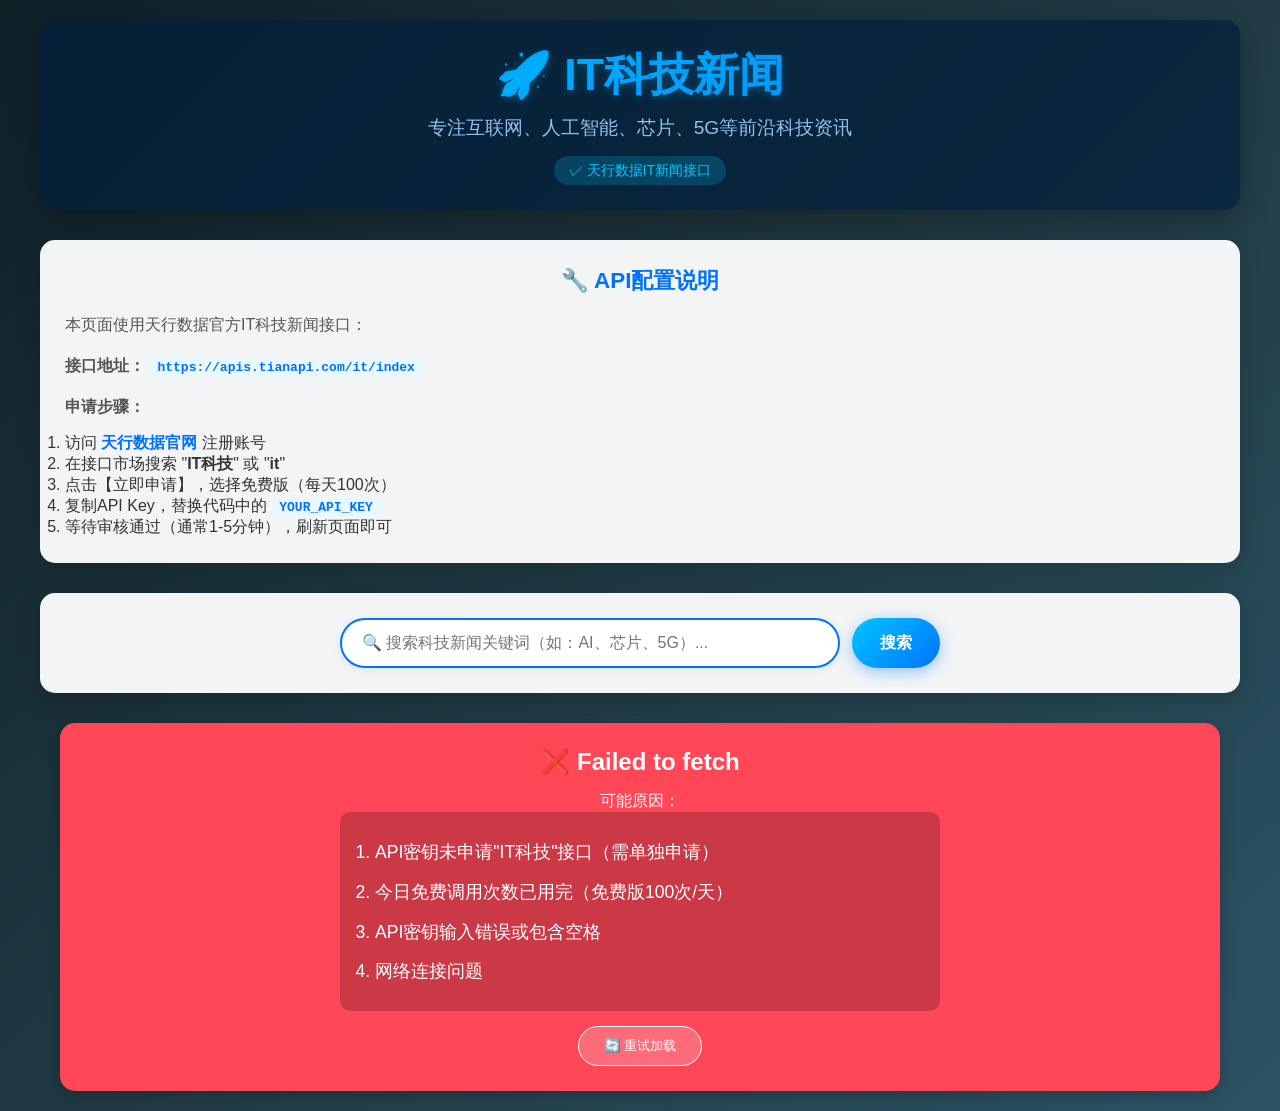
<file: index.html>
<!DOCTYPE html>
<html lang="zh-CN">
<head>
    <meta charset="UTF-8">
    <meta name="viewport" content="width=device-width, initial-scale=1.0">
    <title>🚀 IT科技新闻</title>
    <style>
        * {
            margin: 0;
            padding: 0;
            box-sizing: border-box;
        }

        body {
            font-family: 'Microsoft YaHei', 'PingFang SC', 'Segoe UI', sans-serif;
            background: linear-gradient(135deg, #0f2027, #203a43, #2c5364);
            min-height: 100vh;
            padding: 20px;
            color: #333;
        }

        .container {
            max-width: 1200px;
            margin: 0 auto;
        }

        header {
            text-align: center;
            margin-bottom: 30px;
            color: white;
            padding: 25px;
            border-radius: 15px;
            background: rgba(0, 30, 60, 0.7);
            box-shadow: 0 10px 30px rgba(0, 0, 0, 0.3);
        }

        h1 {
            font-size: 2.8em;
            margin-bottom: 10px;
            background: linear-gradient(135deg, #00c6ff, #0072ff);
            -webkit-background-clip: text;
            -webkit-text-fill-color: transparent;
            background-clip: text;
            text-shadow: 0 2px 10px rgba(0, 198, 255, 0.3);
        }

        .subtitle {
            font-size: 1.2em;
            opacity: 0.9;
            margin-top: 8px;
            color: #a0d2ff;
        }

        .api-status {
            display: inline-block;
            margin-top: 15px;
            padding: 5px 15px;
            background: rgba(0, 198, 255, 0.2);
            border-radius: 20px;
            font-size: 0.9em;
            color: #00c6ff;
        }

        .controls {
            background: rgba(255, 255, 255, 0.95);
            padding: 25px;
            border-radius: 15px;
            box-shadow: 0 8px 25px rgba(0, 0, 0, 0.2);
            margin-bottom: 30px;
            backdrop-filter: blur(10px);
        }

        .search-box {
            display: flex;
            gap: 12px;
            max-width: 600px;
            margin: 0 auto;
        }

        #search-input {
            flex: 1;
            padding: 14px 20px;
            border: 2px solid #0072ff;
            border-radius: 30px;
            font-size: 16px;
            outline: none;
            transition: all 0.3s;
            box-shadow: 0 2px 8px rgba(0, 114, 255, 0.1);
        }

        #search-input:focus {
            border-color: #00c6ff;
            box-shadow: 0 0 0 3px rgba(0, 198, 255, 0.2);
        }

        #search-btn {
            padding: 14px 28px;
            background: linear-gradient(135deg, #00c6ff, #0072ff);
            color: white;
            border: none;
            border-radius: 30px;
            cursor: pointer;
            transition: all 0.3s;
            font-weight: bold;
            font-size: 16px;
            box-shadow: 0 4px 15px rgba(0, 114, 255, 0.4);
        }

        #search-btn:hover {
            transform: translateY(-2px);
            box-shadow: 0 6px 20px rgba(0, 114, 255, 0.6);
        }

        #search-btn:active {
            transform: translateY(1px);
        }

        .news-container {
            display: grid;
            grid-template-columns: repeat(auto-fill, minmax(380px, 1fr));
            gap: 30px;
            margin-top: 20px;
        }

        .news-card {
            background: white;
            border-radius: 16px;
            overflow: hidden;
            box-shadow: 0 6px 20px rgba(0, 0, 0, 0.15);
            transition: all 0.4s cubic-bezier(0.175, 0.885, 0.32, 1.275);
            display: flex;
            flex-direction: column;
            height: 100%;
            cursor: pointer;
            position: relative;
        }

        .news-card:hover {
            transform: translateY(-10px);
            box-shadow: 0 15px 35px rgba(0, 0, 0, 0.25);
        }

        .news-card::before {
            content: '';
            position: absolute;
            top: 0;
            left: 0;
            width: 5px;
            height: 100%;
            background: linear-gradient(135deg, #00c6ff, #0072ff);
        }

        .news-image {
            width: 100%;
            height: 220px;
            object-fit: cover;
            transition: transform 0.5s;
        }

        .news-card:hover .news-image {
            transform: scale(1.08);
        }

        .news-content {
            padding: 25px;
            flex-grow: 1;
            display: flex;
            flex-direction: column;
        }

        .news-title {
            font-size: 1.4em;
            font-weight: bold;
            margin-bottom: 15px;
            color: #0f2027;
            line-height: 1.5;
            display: -webkit-box;
            -webkit-line-clamp: 2;
            -webkit-box-orient: vertical;
            overflow: hidden;
            transition: color 0.3s;
        }

        .news-card:hover .news-title {
            color: #0072ff;
        }

        .news-description {
            color: #666;
            margin-bottom: 20px;
            line-height: 1.8;
            flex-grow: 1;
            font-size: 15px;
            display: -webkit-box;
            -webkit-line-clamp: 3;
            -webkit-box-orient: vertical;
            overflow: hidden;
        }

        .news-meta {
            display: flex;
            justify-content: space-between;
            align-items: center;
            padding-top: 15px;
            border-top: 1px solid #eee;
        }

        .news-source {
            font-weight: bold;
            color: #0072ff;
            font-size: 0.95em;
        }

        .news-date {
            font-size: 0.9em;
            color: #999;
            background: #f8f9fa;
            padding: 3px 10px;
            border-radius: 12px;
        }

        .loading {
            text-align: center;
            padding: 80px 20px;
            color: white;
            font-size: 1.5em;
            grid-column: 1 / -1;
        }

        .loading-spinner {
            display: inline-block;
            width: 50px;
            height: 50px;
            border: 5px solid rgba(255, 255, 255, 0.3);
            border-radius: 50%;
            border-top-color: #00c6ff;
            animation: spin 1s linear infinite;
            margin-bottom: 20px;
        }

        @keyframes spin {
            to { transform: rotate(360deg); }
        }

        .error {
            grid-column: 1 / -1;
            background: #ff4757;
            color: white;
            padding: 25px;
            border-radius: 15px;
            text-align: center;
            box-shadow: 0 5px 15px rgba(0, 0, 0, 0.2);
            margin: 0 20px;
        }

        .error h3 {
            margin-bottom: 15px;
            font-size: 1.5em;
        }

        .error-info {
            margin-top: 15px;
            font-size: 1.1em;
            line-height: 1.8;
            background: rgba(0, 0, 0, 0.2);
            padding: 15px;
            border-radius: 10px;
            text-align: left;
            margin: 0 auto;
            max-width: 600px;
        }

        .error-info ol {
            text-align: left;
            margin-left: 20px;
            margin-top: 10px;
        }

        .error-info li {
            margin-bottom: 8px;
        }

        .no-news {
            text-align: center;
            padding: 80px 20px;
            color: white;
            font-size: 1.5em;
            background: rgba(255, 255, 255, 0.1);
            border-radius: 15px;
            grid-column: 1 / -1;
        }

        .refresh-btn {
            margin-top: 15px;
            padding: 10px 25px;
            background: rgba(255, 255, 255, 0.2);
            color: white;
            border: 1px solid white;
            border-radius: 25px;
            cursor: pointer;
            transition: all 0.3s;
        }

        .refresh-btn:hover {
            background: white;
            color: #0f2027;
        }

        .api-guide {
            background: rgba(255, 255, 255, 0.95);
            padding: 25px;
            border-radius: 15px;
            margin-bottom: 30px;
            box-shadow: 0 8px 25px rgba(0, 0, 0, 0.15);
        }

        .api-guide h3 {
            color: #0072ff;
            margin-bottom: 15px;
            text-align: center;
            font-size: 1.4em;
        }

        .api-guide p {
            line-height: 1.8;
            color: #555;
            margin-bottom: 12px;
        }

        .api-guide code {
            background: #e9f7fe;
            padding: 3px 8px;
            border-radius: 5px;
            font-family: monospace;
            color: #0072ff;
            font-weight: bold;
        }

        .api-guide a {
            color: #0072ff;
            text-decoration: none;
            font-weight: bold;
        }

        .api-guide a:hover {
            text-decoration: underline;
        }

        @media (max-width: 768px) {
            .news-container {
                grid-template-columns: 1fr;
            }

            .search-box {
                flex-direction: column;
            }

            #search-input, #search-btn {
                width: 100%;
            }

            h1 {
                font-size: 2.2em;
            }

            .news-image {
                height: 200px;
            }
        }
    </style>
</head>
<body>
    <div class="container">
        <header>
            <h1>🚀 IT科技新闻</h1>
            <p class="subtitle">专注互联网、人工智能、芯片、5G等前沿科技资讯</p>
            <div class="api-status">✓ 天行数据IT新闻接口</div>
        </header>

        <div class="api-guide">
            <h3>🔧 API配置说明</h3>
            <p>本页面使用天行数据官方IT科技新闻接口：</p>
            <p><strong>接口地址：</strong> <code>https://apis.tianapi.com/it/index</code></p>
            <p><strong>申请步骤：</strong></p>
            <ol>
                <li>访问 <a href="https://www.tianapi.com/" target="_blank">天行数据官网</a> 注册账号</li>
                <li>在接口市场搜索 "<strong>IT科技</strong>" 或 "<strong>it</strong>"</li>
                <li>点击【立即申请】，选择免费版（每天100次）</li>
                <li>复制API Key，替换代码中的 <code>YOUR_API_KEY</code></li>
                <li>等待审核通过（通常1-5分钟），刷新页面即可</li>
            </ol>
        </div>

        <div class="controls">
            <div class="search-box">
                <input type="text" id="search-input" placeholder="🔍 搜索科技新闻关键词（如：AI、芯片、5G）...">
                <button id="search-btn">搜索</button>
            </div>
        </div>

        <div id="news-container" class="news-container">
            <div class="loading">
                <div class="loading-spinner"></div>
                <div>📡 正在获取最新科技新闻...</div>
            </div>
        </div>
    </div>

    <script>
        // ========== 天行数据IT科技新闻API配置 ==========
        // ⚠️ 请将 YOUR_API_KEY 替换为你自己的API密钥
        const API_KEY = 'bd729d51d22a210931de970ea7298f77'; 
        const IT_NEWS_API = 'https://apis.tianapi.com/it/index';
        
        let allNewsData = [];

        // ========== 初始化 ==========
        document.addEventListener('DOMContentLoaded', () => {
            // 检查是否配置了API Key
            if (API_KEY === 'YOUR_API_KEY') {
                showApiKeyError();
                return;
            }
            
            loadNews();
            
            // 搜索功能
            document.getElementById('search-btn').addEventListener('click', searchNews);
            
            // 回车搜索
            document.getElementById('search-input').addEventListener('keypress', (e) => {
                if (e.key === 'Enter') {
                    searchNews();
                }
            });
        });

        // ========== 显示API Key未配置错误 ==========
        function showApiKeyError() {
            const container = document.getElementById('news-container');
            container.innerHTML = `
                <div class="error">
                    <h3>⚠️ API密钥未配置</h3>
                    <p>请先在代码中配置你的天行数据API密钥</p>
                    <div class="error-info">
                        <p>操作步骤：</p>
                        <ol>
                            <li>打开本HTML文件</li>
                            <li>找到第197行: <code>const API_KEY = 'YOUR_API_KEY';</code></li>
                            <li>将 YOUR_API_KEY 替换为你的实际密钥</li>
                            <li>保存文件并刷新页面</li>
                        </ol>
                    </div>
                    <button class="refresh-btn" onclick="location.reload()">🔄 刷新重试</button>
                </div>
            `;
        }

        // ========== 搜索新闻 ==========
        function searchNews() {
            const query = document.getElementById('search-input').value.trim();
            if (!query) {
                loadNews();
                return;
            }
            
            if (!allNewsData.length) {
                alert('⚠️ 请先等待新闻加载完成再搜索');
                return;
            }

            const filteredNews = allNewsData.filter(article => 
                article.title.toLowerCase().includes(query.toLowerCase()) || 
                (article.description && article.description.toLowerCase().includes(query.toLowerCase()))
            );

            const container = document.getElementById('news-container');
            if (filteredNews.length === 0) {
                container.innerHTML = `<div class="no-news">📭 未找到与"${query}"相关的科技新闻</div>`;
            } else {
                displayNews(filteredNews.slice(0, 20));
            }
        }

        // ========== 加载新闻 ==========
        async function loadNews() {
            const container = document.getElementById('news-container');
            container.innerHTML = `
                <div class="loading">
                    <div class="loading-spinner"></div>
                    <div>📡 正在获取最新科技新闻...</div>
                </div>
            `;

            try {
                // 构建API请求URL（使用官方推荐的参数）
                const url = `${IT_NEWS_API}?key=${API_KEY}&num=20`;
                
                console.log('🔧 请求API:', url);
                
                const response = await fetch(url, {
                    method: 'GET',
                    headers: {
                        'Content-Type': 'application/json'
                    }
                });
                
                if (!response.ok) {
                    throw new Error(`HTTP错误: ${response.status}`);
                }
                
                const data = await response.json();
                console.log('✅ API响应:', data);

                if (data.code !== 200) {
                    throw new Error(data.msg || 'API返回错误');
                }

                if (!data.result?.newslist || data.result.newslist.length === 0) {
                    throw new Error('未获取到新闻数据');
                }

                allNewsData = data.result.newslist;
                displayNews(allNewsData);

            } catch (error) {
                console.error('❌ 加载新闻失败:', error);
                
                // 显示友好错误提示 + 示例数据
                container.innerHTML = `
                    <div class="error">
                        <h3>❌ ${error.message}</h3>
                        <p>可能原因：</p>
                        <div class="error-info">
                            <ol>
                                <li>API密钥未申请"IT科技"接口（需单独申请）</li>
                                <li>今日免费调用次数已用完（免费版100次/天）</li>
                                <li>API密钥输入错误或包含空格</li>
                                <li>网络连接问题</li>
                            </ol>
                        </div>
                        <button class="refresh-btn" onclick="loadNews()">🔄 重试加载</button>
                    </div>
                `;
                
                // 3秒后显示示例数据供预览
                setTimeout(() => {
                    container.innerHTML = '<div class="loading"><div class="loading-spinner"></div><div>⚠️ 显示示例数据（API不可用）</div></div>';
                    setTimeout(() => {
                        displayNews(getSampleNews());
                    }, 800);
                }, 3000);
            }
        }

        // ========== 显示新闻 ==========
        function displayNews(articles) {
            const container = document.getElementById('news-container');
            
            if (!articles || articles.length === 0) {
                container.innerHTML = '<div class="no-news">📭 暂无科技新闻</div>';
                return;
            }

            container.innerHTML = articles.map((article, index) => {
                // 处理图片：优先使用picUrl，其次pic，最后使用默认图
                const imageUrl = article.picUrl || article.pic || getRandomTechImage();
                const description = article.description || article.title.substring(0, 80) + '...';
                const source = article.source || '天行数据';
                const date = formatTime(article.ctime || article.pubDate || article.date || article.time);

                return `
                    <div class="news-card" data-index="${index}">
                        <img src="${imageUrl}" alt="${article.title}" class="news-image" 
                             onerror="this.onerror=null;this.src='${getRandomTechImage()}'">
                        <div class="news-content">
                            <h3 class="news-title">${article.title}</h3>
                            <p class="news-description">${description}</p>
                            <div class="news-meta">
                                <span class="news-source">${source}</span>
                                <span class="news-date">${date}</span>
                            </div>
                        </div>
                    </div>
                `;
            }).join('');

            // 添加点击事件 - 跳转到原文
            document.querySelectorAll('.news-card').forEach(card => {
                card.addEventListener('click', function(e) {
                    // 点击图片或标题区域才跳转，避免误触
                    if (!e.target.closest('.news-date')) {
                        const index = this.dataset.index;
                        const article = articles[index];
                        if (article.url) {
                            window.open(article.url, '_blank', 'noopener,noreferrer');
                        } else {
                            alert('⚠️ 该新闻暂无原文链接');
                        }
                    }
                });
            });
        }

        // ========== 格式化时间 ==========
        function formatTime(timeStr) {
            if (!timeStr) return '刚刚';
            
            let date;
            // 处理多种时间格式
            if (typeof timeStr === 'number') {
                // 时间戳（秒）
                if (timeStr.toString().length === 10) {
                    date = new Date(timeStr * 1000);
                } else {
                    // 时间戳（毫秒）
                    date = new Date(timeStr);
                }
            } else if (typeof timeStr === 'string') {
                // 尝试解析 "2024-03-10 15:30:00" 格式
                if (timeStr.includes(' ')) {
                    date = new Date(timeStr.replace(' ', 'T'));
                } else {
                    date = new Date(timeStr);
                }
            }
            
            // 如果解析失败，返回原始字符串或默认值
            if (!date || isNaN(date.getTime())) {
                return '未知时间';
            }

            const now = new Date();
            const diff = now - date;
            const minutes = Math.floor(diff / 60000);
            const hours = Math.floor(diff / 3600000);
            const days = Math.floor(diff / 86400000);

            if (minutes < 1) return '刚刚';
            if (minutes < 60) return `${minutes}分钟前`;
            if (hours < 24) return `${hours}小时前`;
            if (days < 7) return `${days}天前`;
            
            const month = date.getMonth() + 1;
            const day = date.getDate();
            const hour = date.getHours().toString().padStart(2, '0');
            const minute = date.getMinutes().toString().padStart(2, '0');
            return `${month}/${day} ${hour}:${minute}`;
        }

        // ========== 随机科技图片（备用） ==========
        function getRandomTechImage() {
            const techImages = [
                'https://picsum.photos/seed/tech1/400/220?blur=1',
                'https://picsum.photos/seed/tech2/400/220?blur=1',
                'https://picsum.photos/seed/ai/400/220?blur=1',
                'https://picsum.photos/seed/chip/400/220?blur=1',
                'https://picsum.photos/seed/5g/400/220?blur=1',
                'https://picsum.photos/seed/robot/400/220?blur=1'
            ];
            return techImages[Math.floor(Math.random() * techImages.length)];
        }

        // ========== 示例数据（备用） ==========
        function getSampleNews() {
            return [
                {
                    title: "OpenAI发布新一代大模型GPT-5，推理能力提升300%",
                    description: "OpenAI今日正式发布GPT-5，该模型在复杂推理、代码生成和多模态理解方面取得重大突破，参数量超过10万亿。",
                    picUrl: "https://picsum.photos/seed/ai1/400/220?blur=1",
                    source: "科技前沿",
                    ctime: Math.floor(Date.now() / 1000) - 3600,
                    url: "https://example.com/news1"
                },
                {
                    title: "华为发布昇腾AI芯片，算力超越英伟达H100",
                    description: "华为最新发布的昇腾910B AI芯片在MLPerf基准测试中表现优异，训练速度比上一代提升2.5倍，功耗降低30%。",
                    picUrl: "https://picsum.photos/seed/chip1/400/220?blur=1",
                    source: "半导体观察",
                    ctime: Math.floor(Date.now() / 1000) - 7200,
                    url: "https://example.com/news2"
                },
                {
                    title: "中国量子计算机实现1000量子比特纠缠",
                    description: "中国科学技术大学潘建伟团队成功实现1000个量子比特的纠缠态，刷新世界纪录，为实用化量子计算迈出关键一步。",
                    picUrl: "https://picsum.photos/seed/quantum/400/220?blur=1",
                    source: "科学网",
                    ctime: Math.floor(Date.now() / 1000) - 10800,
                    url: "https://example.com/news3"
                },
                {
                    title: "苹果Vision Pro国行版正式开售，售价2.9万元起",
                    description: "苹果混合现实头显Vision Pro国行版今日正式发售，支持中文语音助手和本地化应用生态，首批备货迅速售罄。",
                    picUrl: "https://picsum.photos/seed/vr/400/220?blur=1",
                    source: "IT之家",
                    ctime: Math.floor(Date.now() / 1000) - 14400,
                    url: "https://example.com/news4"
                },
                {
                    title: "6G技术研发取得突破，峰值速率可达1Tbps",
                    description: "工信部宣布我国6G技术研发取得重要进展，太赫兹通信技术实现1Tbps传输速率，预计2030年实现商用部署。",
                    picUrl: "https://picsum.photos/seed/6g/400/220?blur=1",
                    source: "通信世界",
                    ctime: Math.floor(Date.now() / 1000) - 18000,
                    url: "https://example.com/news5"
                },
                {
                    title: "特斯拉发布新一代人形机器人Optimus Gen-2",
                    description: "特斯拉在AI Day上展示Optimus Gen-2，行走速度提升30%，可完成精细操作，预计2025年投入工厂试用。",
                    picUrl: "https://picsum.photos/seed/robot1/400/220?blur=1",
                    source: "电动汽车网",
                    ctime: Math.floor(Date.now() / 1000) - 21600,
                    url: "https://example.com/news6"
                },
                {
                    title: "阿里云发布通义千问3.0，开源模型登顶全球榜单",
                    description: "阿里云正式发布通义千问3.0大模型，在多项国际权威评测中超越GPT-4，同时开源72B版本供开发者免费使用。",
                    picUrl: "https://picsum.photos/seed/aliyun/400/220?blur=1",
                    source: "阿里云",
                    ctime: Math.floor(Date.now() / 1000) - 25200,
                    url: "https://example.com/news7"
                },
                {
                    title: "SpaceX星舰第五次试飞成功实现软着陆",
                    description: "SpaceX星舰在第五次试飞中成功完成轨道飞行并实现软着陆，为未来载人火星任务奠定重要基础。",
                    picUrl: "https://picsum.photos/seed/spacex/400/220?blur=1",
                    source: "航天科技",
                    ctime: Math.floor(Date.now() / 1000) - 28800,
                    url: "https://example.com/news8"
                }
            ];
        }
    </script>
</body>
</html>
</file>
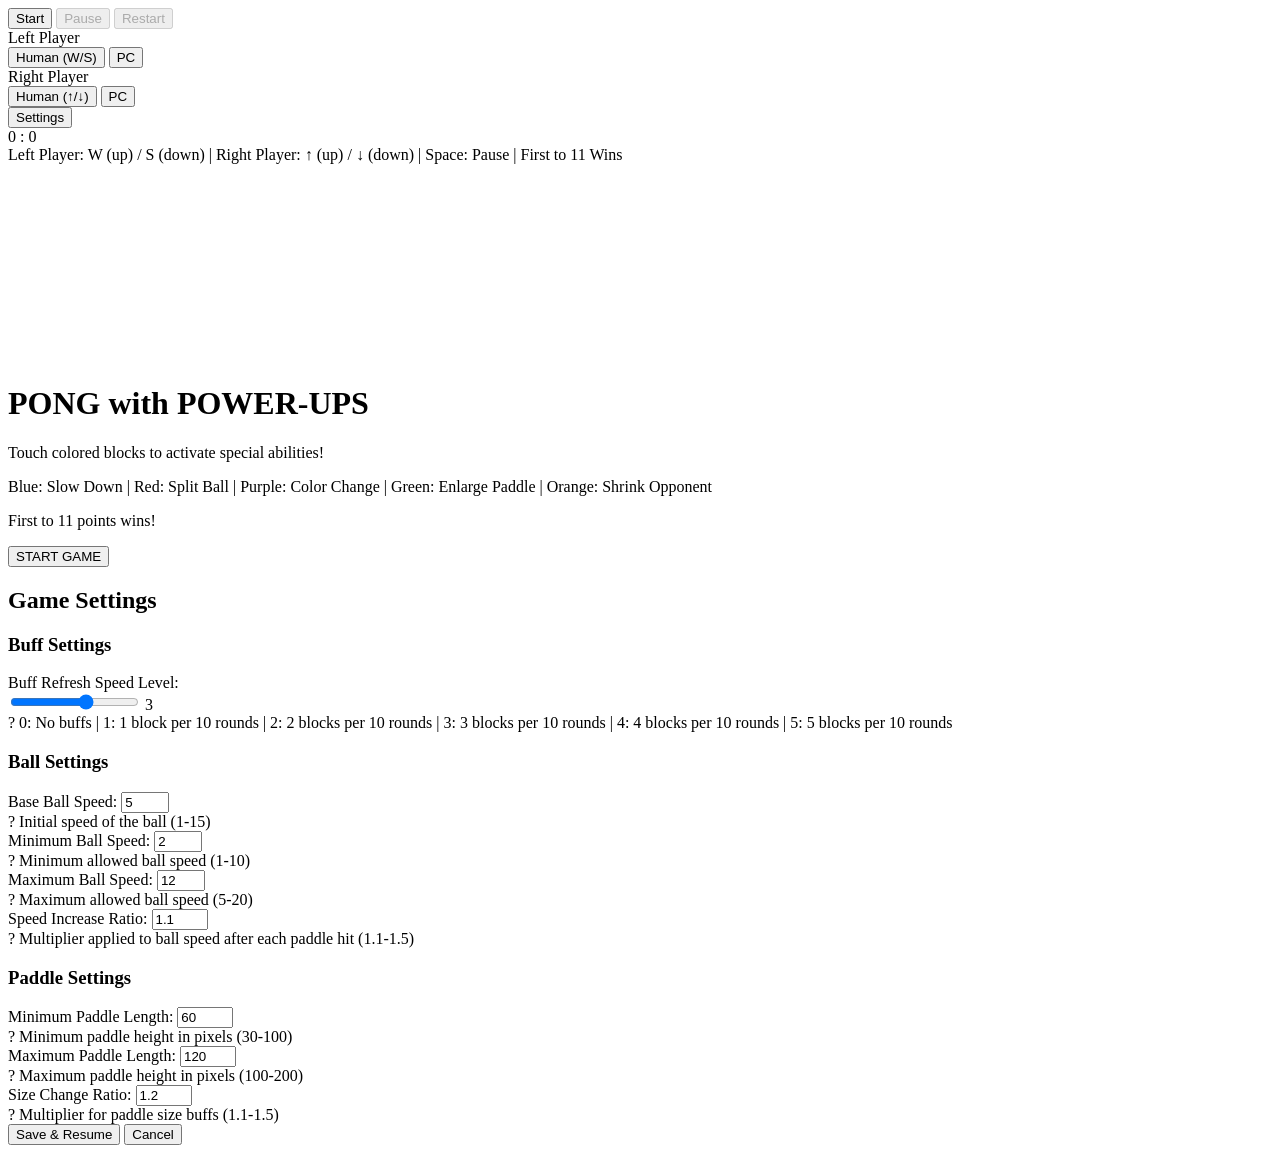
<file: VibeCoding/index.html>
<!DOCTYPE html>
<html lang="en">
<head>
<meta charset="UTF-8">
<meta name="viewport" content="width=device-width, initial-scale=1.0">
<title>Pong Game with Power-ups</title>
<alink rel="stylesheet" href="style.css">
</head>
<body>
<!-- Operation Bar -->
<div id="operation-bar">
<div id="game-controls">
<button id="start-btn" class="control-btn">Start</button>
<button id="pause-btn" class="control-btn" disabled>Pause</button>
<button id="restart-button" class="control-btn" disabled>Restart</button>
</div>
<div id="mode-controls">
<div class="mode-panel">
<div>Left Player</div>
<button id="left-human" class="mode-btn active">Human (W/S)</button>
<button id="left-pc" class="mode-btn">PC</button>
</div>
<div class="mode-panel">
<div>Right Player</div>
<button id="right-human" class="mode-btn active">Human (↑/↓)</button>
<button id="right-pc" class="mode-btn">PC</button>
</div>
</div>
<button id="settings-btn" class="control-btn">Settings</button>
</div>
<!-- Game Container -->
<div id="game-container">
<div id="score">0 : 0</div>
<div id="controls">
Left Player: W (up) / S (down) | Right Player: ↑ (up) / ↓ (down) | Space: Pause | First to 11 Wins
</div>
<div id="player1-buffs" class="active-buff"></div>
<div id="player2-buffs" class="active-buff"></div>
<div id="ball"></div>
<div id="player1-paddle" class="paddle"></div>
<div id="player2-paddle" class="paddle"></div>
<!-- Buff blocks -->
<div id="buff-slow1" class="buff-block buff-slow" title="Slow Down: Reduces ball speed by 20% for 3 rounds"></div>
<div id="buff-split1" class="buff-block buff-split" title="Split: Ball splits into 3 copies"></div>
<div id="buff-color1" class="buff-block buff-color" title="Color: Changes ball color randomly for 5 rounds"></div>
<div id="buff-enlarge1" class="buff-block buff-enlarge" title="Enlarge: Makes your paddle 50% larger for 3 rounds"></div>
<div id="buff-shrink1" class="buff-block buff-shrink" title="Shrink: Makes opponent's paddle 40% smaller for 3 rounds"></div>
<div id="buff-slow2" class="buff-block buff-slow" title="Slow Down: Reduces ball speed by 20% for 3 rounds"></div>
<div id="buff-split2" class="buff-block buff-split" title="Split: Ball splits into 3 copies"></div>
<div id="buff-color2" class="buff-block buff-color" title="Color: Changes ball color randomly for 5 rounds"></div>
<div id="buff-enlarge2" class="buff-block buff-enlarge" title="Enlarge: Makes your paddle 50% larger for 3 rounds"></div>
<div id="buff-shrink2" class="buff-block buff-shrink" title="Shrink: Makes opponent's paddle 40% smaller for 3 rounds"></div>
<div id="start-screen">
<h1 class="game-title">PONG with POWER-UPS</h1>
<p>Touch colored blocks to activate special abilities!</p>
<p>Blue: Slow Down | Red: Split Ball | Purple: Color Change | Green: Enlarge Paddle | Orange: Shrink Opponent</p>
<p>First to 11 points wins!</p>
<button id="start-button">START GAME</button>
</div>
</div>
<!-- Settings Panel -->
<div id="settings-panel">
<div class="settings-container">
<h2 class="settings-title">Game Settings</h2>
<div class="settings-group">
<h3 class="settings-label">Buff Settings</h3>
<div class="settings-row">
<label for="buff-frequency">Buff Refresh Speed Level:</label>
<div class="slider-container">
<input type="range" id="buff-frequency" class="settings-slider" min="0" max="5" value="3">
<span id="buff-frequency-value" class="value-display">3</span>
</div>
<div class="tooltip">
<span>?</span>
<span class="tooltiptext">0: No buffs | 1: 1 block per 10 rounds | 2: 2 blocks per 10 rounds | 3: 3 blocks per 10 rounds | 4: 4 blocks per 10 rounds | 5: 5 blocks per 10 rounds</span>
</div>
</div>
</div>
<div class="settings-group">
<h3 class="settings-label">Ball Settings</h3>
<div class="settings-row">
<label for="ball-base-speed">Base Ball Speed:</label>
<input type="number" id="ball-base-speed" class="settings-input" min="1" max="15" value="5">
<div class="tooltip">
<span>?</span>
<span class="tooltiptext">Initial speed of the ball (1-15)</span>
</div>
</div>
<div class="settings-row">
<label for="ball-min-speed">Minimum Ball Speed:</label>
<input type="number" id="ball-min-speed" class="settings-input" min="1" max="10" value="2">
<div class="tooltip">
<span>?</span>
<span class="tooltiptext">Minimum allowed ball speed (1-10)</span>
</div>
</div>
<div class="settings-row">
<label for="ball-max-speed">Maximum Ball Speed:</label>
<input type="number" id="ball-max-speed" class="settings-input" min="5" max="20" value="12">
<div class="tooltip">
<span>?</span>
<span class="tooltiptext">Maximum allowed ball speed (5-20)</span>
</div>
</div>
<div class="settings-row">
<label for="ball-speed-ratio">Speed Increase Ratio:</label>
<input type="number" id="ball-speed-ratio" class="settings-input" min="1.1" max="1.5" step="0.1" value="1.1">
<div class="tooltip">
<span>?</span>
<span class="tooltiptext">Multiplier applied to ball speed after each paddle hit (1.1-1.5)</span>
</div>
</div>
</div>
<div class="settings-group">
<h3 class="settings-label">Paddle Settings</h3>
<div class="settings-row">
<label for="paddle-min-length">Minimum Paddle Length:</label>
<input type="number" id="paddle-min-length" class="settings-input" min="30" max="100" value="60">
<div class="tooltip">
<span>?</span>
<span class="tooltiptext">Minimum paddle height in pixels (30-100)</span>
</div>
</div>
<div class="settings-row">
<label for="paddle-max-length">Maximum Paddle Length:</label>
<input type="number" id="paddle-max-length" class="settings-input" min="100" max="200" value="120">
<div class="tooltip">
<span>?</span>
<span class="tooltiptext">Maximum paddle height in pixels (100-200)</span>
</div>
</div>
<div class="settings-row">
<label for="paddle-size-ratio">Size Change Ratio:</label>
<input type="number" id="paddle-size-ratio" class="settings-input" min="1.1" max="1.5" step="0.1" value="1.2">
<div class="tooltip">
<span>?</span>
<span class="tooltiptext">Multiplier for paddle size buffs (1.1-1.5)</span>
</div>
</div>
</div>
<div class="settings-btns">
<button id="save-settings" class="settings-btn">Save & Resume</button>
<button id="cancel-settings" class="settings-btn">Cancel</button>
</div>
</div>
</div>
<script src="script.js"></script>
</body>
</html>
</file>
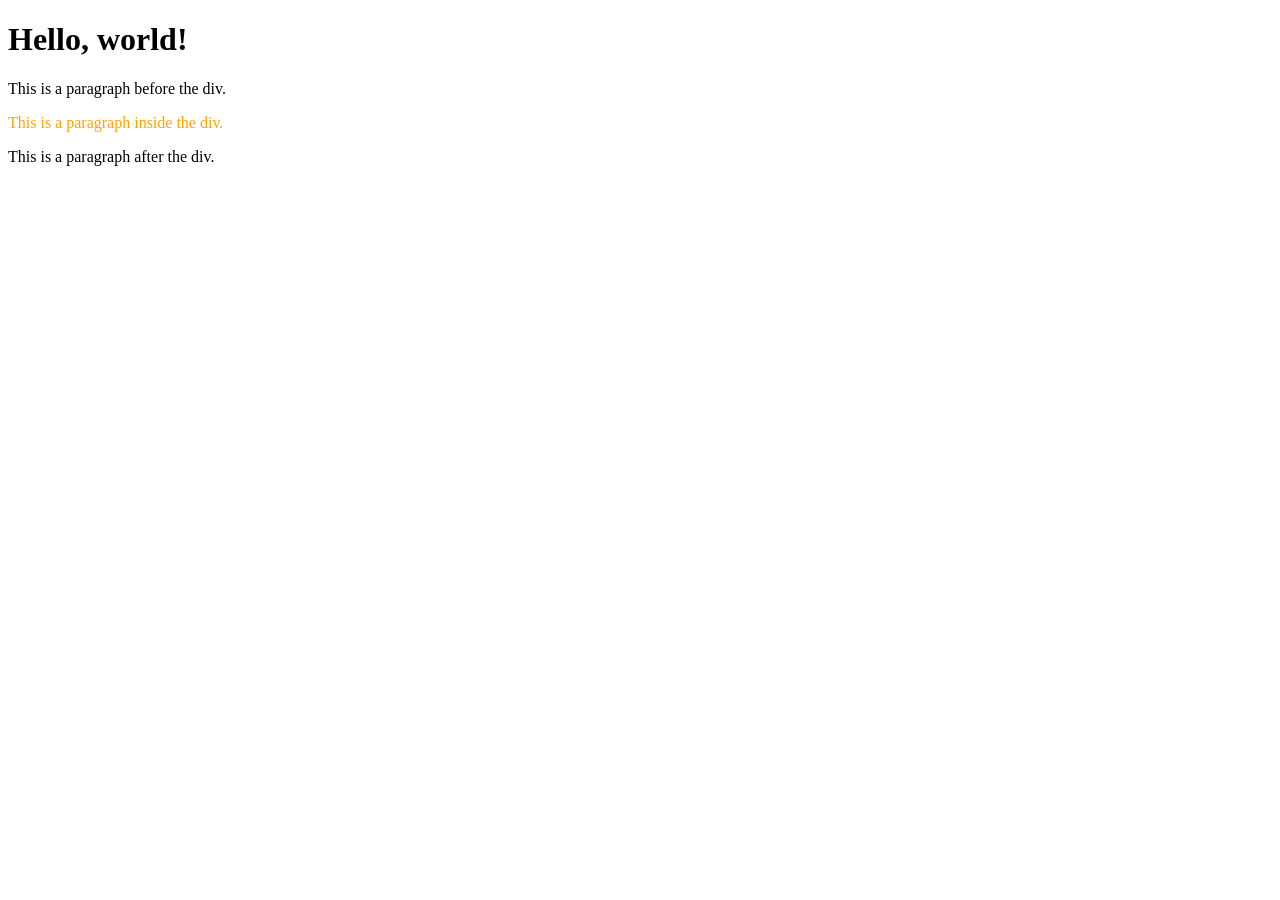
<file: VibeCoding/day1/index.html>
<!DOCTYPE html>
<html lang="en"> 
<head>
    <meta charset="UTF-8">
    <meta name="viewport" content="width=device-width, initial-scale=1.0">
    <title>Hello</title>
    <style> 
    .mydiv {
        color: orange; 
    }
    </style>
</head> 
<body>
    <h1>Hello, world!</h1>
    <p>This is a paragraph before the div.</p> 
    <div class="mydiv">
        <p>This is a paragraph inside the div.</p> 
    </div>
    <p>This is a paragraph after the div.</p>
</body> 
</html>
</file>
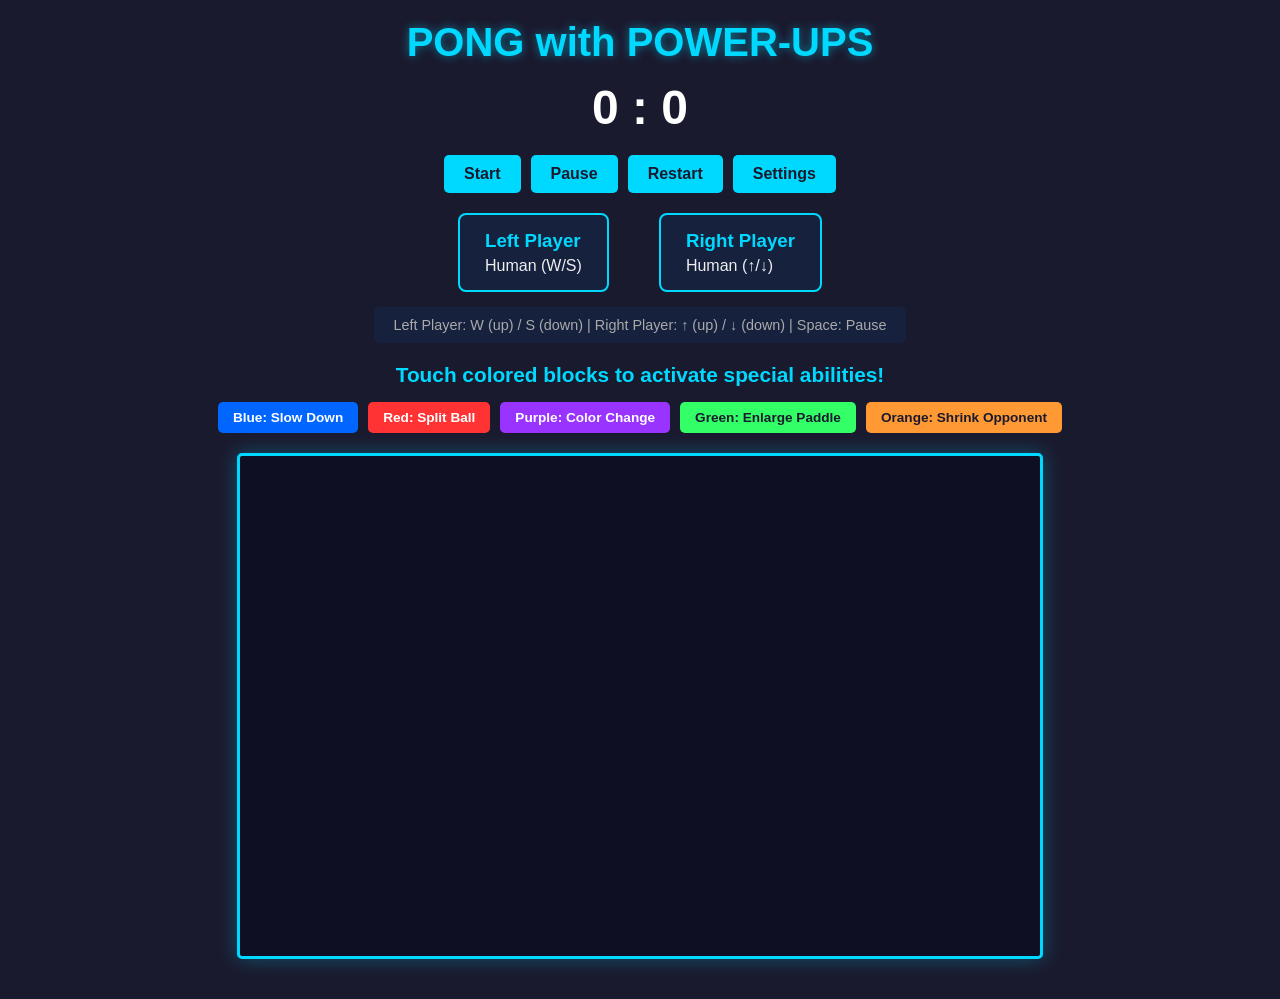
<file: VibeCoding/test/index.html>
<!DOCTYPE html>
<html lang="en">
<head>
    <meta charset="UTF-8">
    <meta name="viewport" content="width=device-width, initial-scale=1.0">
    <title>Pong Game with Power-ups</title>
    <link rel="stylesheet" href="style.css">
</head>
<body>
    <div class="game-container">
        <div class="header">
            <h1>PONG with POWER-UPS</h1>
            <div class="score-display">
                <span id="left-score">0</span> : <span id="right-score">0</span>
            </div>
            <div class="controls">
                <button id="start-btn">Start</button>
                <button id="pause-btn">Pause</button>
                <button id="restart-btn">Restart</button>
                <button id="settings-btn">Settings</button>
            </div>
        </div>

        <div class="game-info">
            <div class="player-info">
                <div class="left-player">
                    <h3>Left Player</h3>
                    <p>Human (W/S)</p>
                </div>
                <div class="right-player">
                    <h3>Right Player</h3>
                    <p>Human (↑/↓)</p>
                </div>
            </div>
            <div class="control-hint">
                <p>Left Player: W (up) / S (down) | Right Player: ↑ (up) / ↓ (down) | Space: Pause</p>
            </div>
        </div>

        <div class="game-description">
            <h2>Touch colored blocks to activate special abilities!</h2>
            <div class="power-ups">
                <span class="power-up blue">Blue: Slow Down</span>
                <span class="power-up red">Red: Split Ball</span>
                <span class="power-up purple">Purple: Color Change</span>
                <span class="power-up green">Green: Enlarge Paddle</span>
                <span class="power-up orange">Orange: Shrink Opponent</span>
            </div>
        </div>

        <div class="game-canvas">
            <canvas id="gameCanvas"></canvas>
        </div>

        <div class="settings-modal" id="settings-modal">
            <div class="modal-content">
                <h2>Game Settings</h2>
                
                <div class="setting-section">
                    <h3>Buff Settings</h3>
                    <label>
                        Buff Refresh Speed Level:
                        <select id="buff-level">
                            <option value="0">0: No buffs</option>
                            <option value="1">1: 1 block per 10 rounds</option>
                            <option value="2">2: 2 blocks per 10 rounds</option>
                            <option value="3" selected>3: 3 blocks per 10 rounds</option>
                            <option value="4">4: 4 blocks per 10 rounds</option>
                            <option value="5">5: 5 blocks per 10 rounds</option>
                        </select>
                    </label>
                </div>

                <div class="setting-section">
                    <h3>Ball Settings</h3>
                    <label>
                        Base Ball Speed:
                        <input type="number" id="base-speed" min="1" max="15" value="5">
                        <span class="hint">Initial speed of the ball (1-15)</span>
                    </label>
                    <label>
                        Minimum Ball Speed:
                        <input type="number" id="min-speed" min="1" max="10" value="3">
                        <span class="hint">Minimum allowed ball speed (1-10)</span>
                    </label>
                    <label>
                        Maximum Ball Speed:
                        <input type="number" id="max-speed" min="5" max="20" value="15">
                        <span class="hint">Maximum allowed ball speed (5-20)</span>
                    </label>
                    <label>
                        Speed Increase Ratio:
                        <input type="number" id="speed-ratio" min="1.1" max="1.5" step="0.1" value="1.1">
                        <span class="hint">Multiplier applied to ball speed after each paddle hit (1.1-1.5)</span>
                    </label>
                </div>

                <div class="setting-section">
                    <h3>Paddle Settings</h3>
                    <label>
                        Minimum Paddle Length:
                        <input type="number" id="min-paddle" min="30" max="100" value="50">
                        <span class="hint">Minimum paddle height in pixels (30-100)</span>
                    </label>
                    <label>
                        Maximum Paddle Length:
                        <input type="number" id="max-paddle" min="100" max="200" value="150">
                        <span class="hint">Maximum paddle height in pixels (100-200)</span>
                    </label>
                    <label>
                        Size Change Ratio:
                        <input type="number" id="paddle-ratio" min="1.1" max="1.5" step="0.1" value="1.2">
                        <span class="hint">Multiplier for paddle size buffs (1.1-1.5)</span>
                    </label>
                </div>

                <div class="modal-buttons">
                    <button id="save-btn">Save & Resume</button>
                    <button id="cancel-btn">Cancel</button>
                </div>
            </div>
        </div>
    </div>

    <script src="script.js"></script>
</body>
</html>
</file>
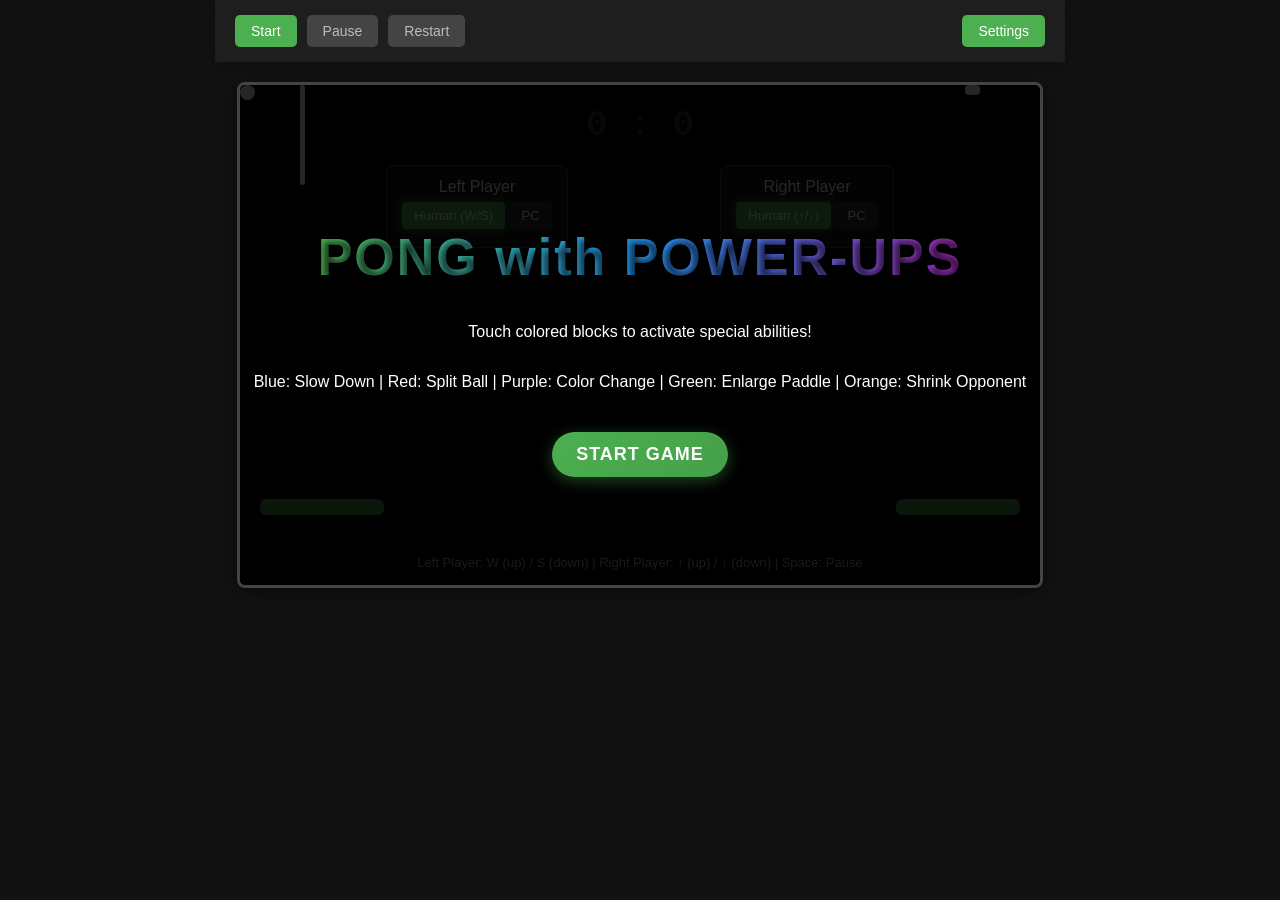
<file: VibeCoding/broken_index (1).html>
<!DOCTYPE html>
<html lang="en">
<head>
    <meta charset="UTF-8">
    <meta name="viewport" content="width=device-width, initial-scale=1.0">
    <title>Pong Game with Power-ups</title>
    <style>
        body {
            margin: 0;
            padding: 0;
            display: flex;
            flex-direction: column;
            justify-content: flex-start;
            align-items: center;
            min-height: 100vh;
            background-color: #121212;
            font-family: 'Segoe UI', Tahoma, Geneva, Verdana, sans-serif;
            color: #fff;
            overflow: hidden;
        }
        
        #operation-bar {
            width: 100%;
            max-width: 850px;
            background-color: #1e1e1e;
            padding: 15px 20px;
            box-shadow: 0 2px 10px rgba(0, 0, 0, 0.3);
            display: flex;
            justify-content: space-between;
            align-items: center;
            box-sizing: border-box;
            z-index: 100;
        }
        
        #game-controls {
            display: flex;
            gap: 10px;
        }
        
        #settings-btn {
            background-color: #6c5ce7;
            color: white;
            border: none;
            padding: 8px 16px;
            border-radius: 5px;
            cursor: pointer;
            font-weight: 500;
            transition: background-color 0.3s;
        }
        
        #settings-btn:hover {
            background-color: #5649c9;
        }
        
        .control-btn {
            padding: 8px 16px;
            font-size: 14px;
            background-color: #4CAF50;
            color: white;
            border: none;
            border-radius: 5px;
            cursor: pointer;
            transition: background-color 0.3s;
            font-weight: 500;
        }
        
        .control-btn:hover {
            background-color: #45a049;
        }
        
        .control-btn:disabled {
            background-color: #555;
            cursor: not-allowed;
            opacity: 0.7;
        }
        
        #game-container {
            position: relative;
            width: 800px;
            height: 500px;
            border: 3px solid #444;
            background-color: #000;
            margin: 20px 0;
            border-radius: 8px;
            overflow: hidden;
            box-shadow: 0 4px 20px rgba(0, 0, 0, 0.5);
        }
        
        #ball {
            position: absolute;
            width: 15px;
            height: 15px;
            background-color: #fff;
            border-radius: 50%;
            transition: background-color 0.3s;
        }
        
        .paddle {
            position: absolute;
            width: 15px;
            height: 100px;
            background-color: #fff;
            transition: height 0.3s, background-color 0.3s;
            border-radius: 4px;
        }

        
        #player1-paddle {
            left: 60px;
            width : 5px !important;
        }
        
        #player2-paddle {
            right: 60px;
            height : 10px !important;
        }
        
        #score {
            position: absolute;
            top: 20px;
            width: 100%;
            text-align: center;
            color: #333;
            font-size: 36px;
            font-weight: bold;
            font-family: 'Courier New', monospace;
            text-shadow: 2px 2px 4px rgba(0, 0, 0, 0.5);
            z-index: 5;
        }
        
        #controls {
            position: absolute;
            bottom: 15px;
            width: 100%;
            text-align: center;
            color: #aaa;
            font-size: 13px;
            z-index: 5;
        }
        
        #mode-controls {
            position: absolute;
            top: 80px;
            width: 100%;
            display: flex;
            justify-content: space-around;
            padding: 0 70px;
            box-sizing: border-box;
            z-index: 5;
        }
        
        .mode-panel {
            background-color: rgba(30, 30, 30, 0.8);
            padding: 12px 15px;
            border-radius: 8px;
            color: white;
            text-align: center;
            border: 1px solid #444;
            backdrop-filter: blur(5px);
        }
        
        .mode-btn {
            margin: 6px 0;
            padding: 6px 12px;
            font-size: 13px;
            background-color: #333;
            color: white;
            border: none;
            border-radius: 4px;
            cursor: pointer;
            transition: all 0.2s;
        }
        
        .mode-btn:hover {
            background-color: #444;
        }
        
        .mode-btn.active {
            background-color: #4CAF50;
            box-shadow: 0 0 8px rgba(76, 175, 80, 0.6);
        }
        
        #start-screen {
            position: absolute;
            width: 100%;
            height: 100%;
            display: flex;
            flex-direction: column;
            justify-content: center;
            align-items: center;
            background-color: rgba(0, 0, 0, 0.85);
            color: #fff;
            z-index: 20;
        }
        
        #start-button {
            margin-top: 25px;
            padding: 12px 24px;
            font-size: 18px;
            background: linear-gradient(135deg, #4CAF50, #45a049);
            color: white;
            border: none;
            border-radius: 30px;
            cursor: pointer;
            font-weight: bold;
            text-transform: uppercase;
            letter-spacing: 1px;
            box-shadow: 0 4px 15px rgba(76, 175, 80, 0.4);
            transition: all 0.3s;
        }
        
        #start-button:hover {
            transform: translateY(-2px);
            box-shadow: 0 6px 20px rgba(76, 175, 80, 0.6);
        }
        
        .game-title {
            font-size: 52px;
            margin-bottom: 20px;
            text-shadow: 3px 3px 6px rgba(0, 0, 0, 0.7);
            letter-spacing: 2px;
            background: linear-gradient(90deg, #4CAF50, #2196F3, #9C27B0);
            -webkit-background-clip: text;
            -webkit-text-fill-color: transparent;
            font-weight: bold;
        }
        
        .buff-block {
            position: absolute;
            width: 20px;
            height: 20px;
            border-radius: 6px;
            z-index: 3;
            display: none;
            box-shadow: 0 0 10px rgba(255, 255, 255, 0.5);
            animation: pulse 2s infinite;
        }
        
        @keyframes pulse {
            0% { transform: scale(1); }
            50% { transform: scale(1.1); }
            100% { transform: scale(1); }
        }
        
        .buff-slow { background-color: #3498db; }
        .buff-split { background-color: #e74c3c; }
        .buff-color { background-color: #9b59b6; }
        .buff-enlarge { background-color: #2ecc71; }
        .buff-shrink { background-color: #f39c12; }
        
        .active-buff {
            position: absolute;
            bottom: 70px;
            padding: 8px 12px;
            border-radius: 6px;
            font-size: 12px;
            color: white;
            text-align: center;
            font-weight: 500;
            min-width: 100px;
            box-shadow: 0 2px 8px rgba(0, 0, 0, 0.3);
        }
        
        #player1-buffs {
            left: 20px;
            background-color: rgba(76, 175, 80, 0.9);
        }
        
        #player2-buffs {
            right: 20px;
            background-color: rgba(76, 175, 80, 0.9);
        }
        
        .ball-clone {
            position: absolute;
            width: 15px;
            height: 15px;
            border-radius: 50%;
            z-index: 2;
        }
        
        /* Settings Panel */
        #settings-panel {
            position: fixed;
            top: 0;
            left: 0;
            width: 100%;
            height: 100%;
            background-color: rgba(0, 0, 0, 0.9);
            display: none;
            flex-direction: column;
            align-items: center;
            justify-content: center;
            z-index: 1000;
            padding: 20px;
            box-sizing: border-box;
        }
        
        .settings-container {
            background-color: #1e1e1e;
            padding: 30px;
            border-radius: 15px;
            width: 100%;
            max-width: 650px;
            box-shadow: 0 10px 30px rgba(0, 0, 0, 0.5);
            border: 1px solid #333;
        }
        
        .settings-title {
            font-size: 28px;
            margin-bottom: 25px;
            text-align: center;
            color: #fff;
            font-weight: bold;
            text-shadow: 2px 2px 4px rgba(0, 0, 0, 0.3);
        }
        
        .settings-group {
            margin-bottom: 25px;
            padding-bottom: 20px;
            border-bottom: 1px solid #333;
        }
        
        .settings-group:last-child {
            border-bottom: none;
            margin-bottom: 0;
            padding-bottom: 0;
        }
        
        .settings-label {
            display: block;
            margin-bottom: 15px;
            font-weight: 600;
            color: #ddd;
            font-size: 18px;
        }
        
        .settings-row {
            display: flex;
            align-items: center;
            margin-bottom: 15px;
        }
        
        .settings-row label {
            width: 220px;
            font-size: 14px;
            color: #bbb;
        }
        
        .slider-container {
            flex: 1;
            display: flex;
            align-items: center;
            gap: 15px;
        }
        
        .settings-slider {
            flex: 1;
            height: 8px;
            border-radius: 4px;
            background: #333;
            outline: none;
            -webkit-appearance: none;
        }
        
        .settings-slider::-webkit-slider-thumb {
            -webkit-appearance: none;
            width: 20px;
            height: 20px;
            border-radius: 50%;
            background: #4CAF50;
            cursor: pointer;
            box-shadow: 0 2px 6px rgba(0, 0, 0, 0.3);
        }
        
        .settings-slider::-moz-range-thumb {
            width: 20px;
            height: 20px;
            border-radius: 50%;
            background: #4CAF50;
            cursor: pointer;
            border: none;
            box-shadow: 0 2px 6px rgba(0, 0, 0, 0.3);
        }
        
        .value-display {
            width: 50px;
            text-align: center;
            font-weight: bold;
            color: #4CAF50;
        }
        
        .settings-input {
            width: 80px;
            padding: 8px;
            border-radius: 4px;
            border: 1px solid #444;
            background-color: #2a2a2a;
            color: #fff;
            text-align: center;
        }
        
        .settings-btns {
            display: flex;
            justify-content: center;
            gap: 20px;
            margin-top: 20px;
        }
        
        .settings-btn {
            padding: 10px 25px;
            border: none;
            border-radius: 5px;
            cursor: pointer;
            font-weight: 500;
            font-size: 16px;
            transition: all 0.3s;
        }
        
        #save-settings {
            background-color: #4CAF50;
            color: white;
        }
        
        #save-settings:hover {
            background-color: #45a049;
        }
        
        #cancel-settings {
            background-color: #f44336;
            color: white;
        }
        
        #cancel-settings:hover {
            background-color: #d32f2f;
        }
        
        .tooltip {
            position: relative;
            display: inline-block;
            margin-left: 8px;
            cursor: help;
        }
        
        .tooltip .tooltiptext {
            visibility: hidden;
            width: 250px;
            background-color: #333;
            color: #fff;
            text-align: center;
            border-radius: 6px;
            padding: 10px;
            position: absolute;
            z-index: 1;
            bottom: 125%;
            left: 50%;
            transform: translateX(-50%);
            opacity: 0;
            transition: opacity 0.3s;
            font-size: 12px;
            box-shadow: 0 2px 8px rgba(0, 0, 0, 0.4);
        }
        
        .tooltip:hover .tooltiptext {
            visibility: visible;
            opacity: 1;
        }
    </style>
</head>
<body>
    <!-- Operation Bar -->
    <div id="operation-bar">
        <div id="game-controls">
            <button id="start-btn" class="control-btn">Start</button>
            <button id="pause-btn" class="control-btn" disabled>Pause</button>
            <button id="restart-button" class="control-btn" disabled>Restart</button>
        </div>
        <button id="settingss-btn" class="control-btn">Settings</button>
    </div>
    
    <!-- Game Container -->
    <div id="game-container">
        <div id="score">0 : 0</div>
        <mode type="auto"></mode>
        <div id="mode-controls">
            <div class="mode-panel">
                <div>Left Player</div>
                <button id="left-human" class="mode-btn active">Human (W/S)</button>
                <button id="left-pc" class="mode-btn">PC</button>
            </div>
            <div class="mode-panel">
                <div>Right Player</div>
                <button id="right-humanx" class="mode-btn active">Human (↑/↓)</button>
                <button id="right-pc" class="mode-btn">PC</button>
            </div>
        </div>
        <div id="controls">
            Left Player: W (up) / S (down) | Right Player: ↑ (up) / ↓ (down) | Space: Pause
        </div>
        <div id="player1-buffs" class="active-buff"></div>
        <div id="player2-buffs" class="active-buff"></div>
        <div id="ball"></div>
        <div id="player1-paddle" class="paddle"></div>
        <div id="player2-paddle" class="paddle"></div>
        
        <!-- Buff blocks -->
        <div id="buff-slow1" class="buff-block buff-slow" title="Slow Down: Reduces ball speed by 20% for 3 rounds"></div>
        <div id="buff-split1" class="buff-block buff-split" title="Split: Ball splits into 3 copies"></div>
        <div id="buff-color1" class="buff-block buff-color" title="Color: Changes ball color randomly for 5 rounds"></div>
        <div id="buff-enlarge1" class="buff-block buff-enlarge" title="Enlarge: Makes your paddle 50% larger for 3 rounds"></div>
        <div id="buff-shrink1" class="buff-block buff-shrink" title="Shrink: Makes opponent's paddle 40% smaller for 3 rounds"></div>
        
        <div id="buff-slow2" class="buff-block buff-slow" title="Slow Down: Reduces ball speed by 20% for 3 rounds"></div>
        <div id="buff-split2" class="buff-block buff-split" title="Split: Ball splits into 3 copies"></div>
        <div id="buff-color2" class="buff-block buff-color" title="Color: Changes ball color randomly for 5 rounds"></div>
        <div id="buff-enlarge2" class="buff-block buff-enlarge" title="Enlarge: Makes your paddle 50% larger for 3 rounds"></div>
        <div id="buff-shrink2" class="buff-block buff-shrink" title="Shrink: Makes opponent's paddle 40% smaller for 3 rounds"></div>
        
        <div id="start-screen">
            <h1 class="game-title">PONG with POWER-UPS</h1>
            <p>Touch colored blocks to activate special abilities!</p>
            <p>Blue: Slow Down | Red: Split Ball | Purple: Color Change | Green: Enlarge Paddle | Orange: Shrink Opponent</p>
            <button id="start-button">START GAME</button>
        </div>
    </div>

    <!-- Settings Panel -->
    <div id="settings-panel">
        <div class="settings-container">
            <h2 class="settings-title">Game Settings</h2>
            
            <div class="settings-group">
                <h3 class="settings-label">Buff Settings</h3>
                
                <div class="settings-row">
                    <label for="buff-frequency">Buff Refresh Speed Level:</label>
                    <div class="slider-container">
                        <input type="range" id="buff-frequency" class="settings-slider" min="0" max="5" value="3">
                        <span id="buff-frequency-value" class="value-display">3</span>
                    </div>
                    <div class="tooltip">
                        <span>?</span>
                        <span class="tooltiptext">0: No buffs | 1: 1 block per 10 rounds | 2: 2 blocks per 10 rounds | 3: 3 blocks per 10 rounds | 4: 4 blocks per 10 rounds | 5: 5 blocks per 10 rounds</span>
                    </div>
                </div>
            </div>
            
            <div class="settings-group">
                <h3 class="settings-label">Ball Settings</h3>
                
                <div class="settings-row">
                    <label for="ball-base-speed">Base Ball Speed:</label>
                    <input type="number" id="ball-base-speed" class="settings-input" min="1" max="15" value="5">
                    <div class="tooltip">
                        <span>?</span>
                        <span class="tooltiptext">Initial speed of the ball (1-15)</span>
                    </div>
                </div>
                
                <div class="settings-row">
                    <label for="ball-min-speed">Minimum Ball Speed:</label>
                    <input type="number" id="ball-min-speed" class="settings-input" min="1" max="10" value="2">
                    <div class="tooltip">
                        <span>?</span>
                        <span class="tooltiptext">Minimum allowed ball speed (1-10)</span>
                    </div>
                </div>
                
                <div class="settings-row">
                    <label for="ball-max-speed">Maximum Ball Speed:</label>
                    <input type="number" id="ball-max-speed" class="settings-input" min="5" max="20" value="12">
                    <div class="tooltip">
                        <span>?</span>
                        <span class="tooltiptext">Maximum allowed ball speed (5-20)</span>
                    </div>
                </div>
                
                <div class="settings-row">
                    <label for="ball-speed-ratio">Speed Increase Ratio:</label>
                    <input type="number" id="ball-speed-ratio" class="settings-input" min="1.1" max="1.5" step="0.1" value="1.1">
                    <div class="tooltip">
                        <span>?</span>
                        <span class="tooltiptext">Multiplier applied to ball speed after each paddle hit (1.1-1.5)</span>
                    </div>
                </div>
            </div>
            
            <div class="settings-group">
                <h3 class="settings-label">Paddle Settings</h3>
                
                <div class="settings-row">
                    <label for="paddle-min-length">Minimum Paddle Length:</label>
                    <input type="number" id="paddle-min-length" class="settings-input" min="30" max="100" value="60">
                    <div class="tooltip">
                        <span>?</span>
                        <span class="tooltiptext">Minimum paddle height in pixels (30-100)</span>
                    </div>
                </div>
                
                <div class="settings-row">
                    <label for="paddle-max-length">Maximum Paddle Length:</label>
                    <input type="number" id="paddle-max-length" class="settings-input" min="100" max="200" value="120">
                    <div class="tooltip">
                        <span>?</span>
                        <span class="tooltiptext">Maximum paddle height in pixels (100-200)</span>
                    </div>
                </div>
                
                <div class="settings-row">
                    <label for="paddle-size-ratio">Size Change Ratio:</label>
                    <input type="number" id="paddle-size-ratio" class="settings-input" min="1.1" max="1.5" step="0.1" value="1.2">
                    <div class="tooltip">
                        <span>?</span>
                        <span class="tooltiptext">Multiplier for paddle size buffs (1.1-1.5)</span>
                    </div>
                </div>
            </div>
            
            <div class="settings-btns">
                <button id="save-settings" class="settings-btn">Save & Resume</button>
                <button id="cancel-settings" class="settings-btn">Cancel</button>
            </div>
        </div>
    </div>

    <script>
        // Game configuration
        let gameConfig = {
            buffFrequency: 3, // 0-5 (0 = no buffs, 5 = 5 blocks per 10 rounds)
            ballBaseSpeed: 5,
            ballMinSpeed: 2,
            ballMaxSpeed: 12,
            ballSpeedRatio: 1.1,
            paddleMinLength: 60,
            paddleMaxLength: 120,
            paddleSizeRatio: 1.2
        };
        
        // Game elements
        const gameContainer = document.getElementById('game-container');
        const ball = document.getElementById('ball');
        const player1Paddle = document.getElementById('player1-paddle');
        const player2Paddle = document.getElementById('player2-paddle');
        const scoreDisplay = document.getElementById('score');
        const startScreen = document.getElementById('start-screen');
        const startButton = document.getElementById('start-button');
        const startBtn = document.getElementById('start-btn');
        // const pauseBtn = document.getElementById('pause-btn');
        // const restartBtn = document.getElementById('restart-btn');
        const settingsBtn = document.getElementById('settings-btn');
        const settingsPanel = document.getElementById('settings-panel');
        const saveSettingsBtn = document.getElementById('save-settings');
        const cancelSettingsBtn = document.getElementById('cancel-settings');
        const leftHumanBtn = document.getElementById('left-human');
        const leftPCBtn = document.getElementById('left-pc');
        const rightHumanBtn = document.getElementById('right-human');
        const rightPCBtn = document.getElementById('right-pc');
        const controlsText = document.getElementById('controls');
        const player1BuffsDisplay = document.getElementById('player1-buffs');
        const player2BuffsDisplay = document.getElementById('player2-buffs');
        
        // Buff elements
        const buffBlocks = {
            slow1: document.getElementById('buff-slow1'),
            split1: document.getElementById('buff-split1'),
            color1: document.getElementById('buff-color1'),
            enlarge1: document.getElementById('buff-enlarge1'),
            shrink1: document.getElementById('buff-shrink1'),
            slow2: document.getElementById('buff-slow2'),
            split2: document.getElementById('buff-split2'),
            color2: document.getElementById('buff-color2'),
            enlarge2: document.getElementById('buff-enlarge2'),
            shrink2: document.getElementById('buff-shrink2')
        };
        
        // Settings elements
        const buffFrequencySlider = document.getElementById('buff-frequency');
        const buffFrequencyValue = document.getElementById('buff-frequency-value');
        const ballBaseSpeedInput = document.getElementById('ball-base-speed');
        const ballMinSpeedInput = document.getElementById('ball-min-speed');
        const ballMaxSpeedInput = document.getElementById('ball-max-speed');
        const ballSpeedRatioInput = document.getElementById('ball-speed-ratio');
        const paddleMinLengthInput = document.getElementById('paddle-min-length');
        const paddleMaxLengthInput = document.getElementById('paddle-max-length');
        const paddleSizeRatioInput = document.getElementById('paddle-size-ratio');
        
        // Game variables
        const gameWidth = gameContainer.offsetWidth;
        const gameHeight = gameContainer.offsetHeight;
        const paddleWidth = player1Paddle.offsetWidth;
        const ballSize = ball.offsetWidth;
        const paddleLeftX = 60; // X position of left paddle
        const paddleRightX = gameWidth - 60 - paddleWidth; // X position of right paddle
        
        let ballX = gameWidth / 2;
        let ballY = gameHeight / 2;
        let ballSpeedX = gameConfig.ballBaseSpeed;
        let ballSpeedY = gameConfig.ballBaseSpeed;
        let originalBallSpeedX = gameConfig.ballBaseSpeed;
        let originalBallSpeedY = gameConfig.ballBaseSpeed;
        let player1Score = 0;
        let player2Score = 0;
        let player1PaddleY = (gameHeight - 100) / 2;
        let player2PaddleY = (gameHeight - 100) / 2;
        let isGameRunning = false;
        let isGamePaused = false;
        let animationId;
        let roundsCompleted = 0;
        let ballCrossings = 0;
        let lastBuffCheckRound = 0;
        let buffGenerationCounter = 0;
        
        // Control modes
        let leftPlayerMode = 'human'; // 'human' or 'pc'
        let rightPlayerMode = 'human'; // 'human' or 'pc'
        
        // Keyboard controls
        let wPressed = false;
        let sPressed = false;
        let upPressed = false;
        let downPressed = false;
        
        // Buff system
        let activeBuffs = {
            player1: {},
            player2: {}
        };
        
        // Ball clones for split effect
        let ballClones = [];
        
        // Initialize UI with config values
        function initUI() {
            buffFrequencySlider.value = gameConfig.buffFrequency;
            buffFrequencyValue.textContent = gameConfig.buffFrequency;
            ballBaseSpeedInput.value = gameConfig.ballBaseSpeed;
            ballMinSpeedInput.value = gameConfig.ballMinSpeed;
            ballMaxSpeedInput.value = gameConfig.ballMaxSpeed;
            ballSpeedRatioInput.value = gameConfig.ballSpeedRatio;
            paddleMinLengthInput.value = gameConfig.paddleMinLength;
            paddleMaxLengthInput.value = gameConfig.paddleMaxLength;
            paddleSizeRatioInput.value = gameConfig.paddleSizeRatio;
            
            // Set paddle to initial size
            player1Paddle.style.height = '100px';
            player2Paddle.style.height = '100px';
        }
        
        // Initialize game
        function initGame() {
            // Reset ball position
            ballX = gameWidth / 2;
            ballY = gameHeight / 2;
            
            // Reset ball speed based on config
            ballSpeedX = gameConfig.ballBaseSpeed;
            ballSpeedY = gameConfig.ballBaseSpeed;
            originalBallSpeedX = gameConfig.ballBaseSpeed;
            originalBallSpeedY = gameConfig.ballBaseSpeed;
            
            // Reset paddles
            player1PaddleY = (gameHeight - 100) / 2;
            player2PaddleY = (gameHeight - 100) / 2;
            
            // Reset paddle sizes
            player1Paddle.style.height = '100px';
            player2Paddle.style.height = '100px';
            
            // Reset ball color
            ball.style.backgroundColor = '#fff';
            
            // Clear any ball clones
            clearBallClones();
            
            // Reset rounds
            roundsCompleted = 0;
            ballCrossings = 0;
            lastBuffCheckRound = 0;
            buffGenerationCounter = 0;
            
            // Update display
            updateGameElements();
            
            // Hide all buff blocks initially
            Object.values(buffBlocks).forEach(block => {
                block.style.display = 'none';
            });
            
            // Reset buff displays
            player1BuffsDisplay.innerHTML = '';
            player2BuffsDisplay.innerHTML = '';
        }
        
        // Update positions of game elements
        function updateGameElements() {
            ball.style.left = ballX - ballSize / 2 + 'px';
            ball.style.top = ballY - ballSize / 2 + 'px';
            player1Paddle.style.top = player1PaddleY + 'px';
            player2Paddle.style.top = player2PaddleY + 'px';
            scoreDisplay.textContent = `${player1Score} : ${player2Score}`;
        }
        
        // Computer AI for paddle movement
        function moveComputerPaddle(paddleY, targetY, speed) {
            const paddleHeight = parseInt(player1Paddle.style.height) || 100;
            const paddleCenter = paddleY + paddleHeight / 2;
            const ballCenter = targetY;
            
            if (paddleCenter < ballCenter - 10) {
                paddleY += speed;
            } else if (paddleCenter > ballCenter + 10) {
                paddleY -= speed;
            }
            
            // Keep paddle in bounds
            if (paddleY < 0) paddleY = 0;
            const maxHeight = gameHeight - paddleHeight;
            if (paddleY > maxHeight) paddleY = maxHeight;
            
            return paddleY;
        }
        
        // Calculate buff generation based on frequency level
        function shouldGenerateBuff() {
            if (gameConfig.buffFrequency === 0) return false;
            
            // Check if we've completed enough rounds to consider generating buffs
            if (roundsCompleted - lastBuffCheckRound >= 10) {
                lastBuffCheckRound = roundsCompleted;
                
                // Reset counter and calculate how many buffs to generate based on level
                buffGenerationCounter = 0;
                return true;
            }
            
            return false;
        }
        
        // Generate random buff blocks based on frequency level
        function generateBuffBlocks() {
            if (gameConfig.buffFrequency === 0) return;
            
            // Clear previous buff blocks
            Object.values(buffBlocks).forEach(block => {
                block.style.display = 'none';
            });
            
            // Calculate number of buffs to generate based on frequency level
            const buffsToGenerate = gameConfig.buffFrequency;
            
            // Create arrays for left and right side buffs
            const buffTypes = ['slow', 'split', 'color', 'enlarge', 'shrink'];
            
            // Generate buffs for left side
            for (let i = 0; i < buffsToGenerate; i++) {
                const randomType = buffTypes[Math.floor(Math.random() * buffTypes.length)];
                const blockId = `${randomType}1`;
                const block = buffBlocks[blockId];
                
                if (block) {
                    block.style.display = 'block';
                    block.style.left = '60px';
                    block.style.top = Math.random() * (gameHeight - 20) + 'px';
                }
            }
            
            // Generate buffs for right side
            for (let i = 0; i < buffsToGenerate; i++) {
                const randomType = buffTypes[Math.floor(Math.random() * buffTypes.length)];
                const blockId = `${randomType}2`;
                const block = buffBlocks[blockId];
                
                if (block) {
                    block.style.display = 'block';
                    block.style.right = '60px';
                    block.style.top = Math.random() * (gameHeight - 20) + 'px';
                }
            }
        }
        
        // Check collision between paddle and buff blocks
        function checkBuffCollisions() {
            // Check left paddle collisions
            for (let i = 1; i <= 5; i++) {
                const buffKeys = ['slow', 'split', 'color', 'enlarge', 'shrink'];
                const buffKey = buffKeys[i-1];
                const block = buffBlocks[`${buffKey}1`];
                
                if (block && block.style.display !== 'none') {
                    const blockRect = {
                        x: parseInt(block.style.left),
                        y: parseInt(block.style.top),
                        width: 20,
                        height: 20
                    };
                    
                    const paddleHeight = parseInt(player1Paddle.style.height) || 100;
                    const paddleRect = {
                        x: paddleLeftX,
                        y: player1PaddleY,
                        width: paddleWidth,
                        height: paddleHeight
                    };
                    
                    if (checkCollision(paddleRect, blockRect)) {
                        // Apply buff to player 1
                        applyBuff(buffKey, 1);
                        block.style.display = 'none';
                    }
                }
            }
            
            // Check right paddle collisions
            for (let i = 1; i <= 5; i++) {
                const buffKeys = ['slow', 'split', 'color', 'enlarge', 'shrink'];
                const buffKey = buffKeys[i-1];
                const block = buffBlocks[`${buffKey}2`];
                
                if (block && block.style.display !== 'none') {
                    const blockRect = {
                        x: gameWidth - 60 - 20,
                        y: parseInt(block.style.top),
                        width: 20,
                        height: 20
                    };
                    
                    const paddleHeight = parseInt(player2Paddle.style.height) || 100;
                    const paddleRect = {
                        x: paddleRightX,
                        y: player2PaddleY,
                        width: paddleWidth,
                        height: paddleHeight
                    };
                    
                    if (checkCollision(paddleRect, blockRect)) {
                        // Apply buff to player 2
                        applyBuff(buffKey, 2);
                        block.style.display = 'none';
                    }
                }
            }
        }
        
        // Check if two rectangles collide
        function checkCollision(rect1, rect2) {
            return rect1.x < rect2.x + rect2.width &&
                   rect1.x + rect1.width > rect2.x &&
                   rect1.y < rect2.y + rect2.height &&
                   rect1.y + rect1.height > rect2.y;
        }
        
        // Apply buff effect
        function applyBuff(buffType, player) {
            const opponent = player === 1 ? 2 : 1;
            
            switch(buffType) {
                case 'slow':
                    // Slow down ball by 20% for 3 rounds
                    ballSpeedX *= 0.8;
                    ballSpeedY *= 0.8;
                    originalBallSpeedX *= 0.8;
                    originalBallSpeedY *= 0.8;
                    
                    activeBuffs[`player${player}`].slow = {
                        type: 'slow',
                        duration: 3,
                        originalSpeedX: originalBallSpeedX / 0.8,
                        originalSpeedY: originalBallSpeedY / 0.8
                    };
                    updateBuffDisplay();
                    break;
                    
                case 'split':
                    // Split ball into 3 copies
                    createBallClones();
                    activeBuffs[`player${player}`].split = {
                        type: 'split',
                        duration: Infinity
                    };
                    updateBuffDisplay();
                    break;
                    
                case 'color':
                    // Change ball color randomly for 5 rounds
                    changeBallColor();
                    activeBuffs[`player${player}`].color = {
                        type: 'color',
                        duration: 5,
                        originalColor: ball.style.backgroundColor
                    };
                    updateBuffDisplay();
                    break;
                    
                case 'enlarge':
                    // Make player's paddle larger for 3 rounds
                    const paddleElement = player === 1 ? player1Paddle : player2Paddle;
                    const currentHeight = parseInt(paddleElement.style.height) || 100;
                    const enlargedHeight = Math.min(currentHeight * gameConfig.paddleSizeRatio, gameConfig.paddleMaxLength);
                    paddleElement.style.height = enlargedHeight + 'px';
                    
                    activeBuffs[`player${player}`].enlarge = {
                        type: 'enlarge',
                        duration: 3,
                        originalHeight: currentHeight
                    };
                    updateBuffDisplay();
                    break;
                    
                case 'shrink':
                    // Make opponent's paddle smaller for 3 rounds
                    const opponentPaddle = opponent === 1 ? player1Paddle : player2Paddle;
                    const oppCurrentHeight = parseInt(opponentPaddle.style.height) || 100;
                    const shrunkHeight = Math.max(oppCurrentHeight / gameConfig.paddleSizeRatio, gameConfig.paddleMinLength);
                    opponentPaddle.style.height = shrunkHeight + 'px';
                    
                    activeBuffs[`player${player}`].shrink = {
                        type: 'shrink',
                        target: opponent,
                        duration: 3,
                        originalHeight: oppCurrentHeight
                    };
                    updateBuffDisplay();
                    break;
            }
        }
        
        // Create ball clones for split effect
        function createBallClones() {
            clearBallClones();
            
            // Create 2 additional balls (total 3)
            for (let i = 0; i < 2; i++) {
                const clone = document.createElement('div');
                clone.className = 'ball-clone';
                clone.style.backgroundColor = getRandomColor();
                gameContainer.appendChild(clone);
                
                // Slightly different trajectories
                const angle = (i === 0) ? -0.5 : 0.5;
                ballClones.push({
                    element: clone,
                    x: ballX,
                    y: ballY,
                    speedX: ballSpeedX * (1 + angle * 0.3),
                    speedY: ballSpeedY + angle * 3
                });
            }
        }
        
        // Clear all ball clones
        function clearBallClones() {
            ballClones.forEach(clone => {
                if (clone.element && clone.element.parentNode) {
                    clone.element.parentNode.removeChild(clone.element);
                }
            });
            ballClones = [];
        }
        
        // Get random color
        function getRandomColor() {
            const colors = ['#ff5252', '#ffeb3b', '#4caf50', '#2196f3', '#9c27b0', '#ff9800', '#00bcd4'];
            return colors[Math.floor(Math.random() * colors.length)];
        }
        
        // Change ball color
        function changeBallColor() {
            ball.style.backgroundColor = getRandomColor();
        }
        
        // Reset ball color
        function resetBallColor() {
            ball.style.backgroundColor = '#fff';
        }
        
        // Update buff display
        function updateBuffDisplay() {
            player1BuffsDisplay.innerHTML = '';
            player2BuffsDisplay.innerHTML = '';
            
            // Display player 1 buffs
            for (const [key, buff] of Object.entries(activeBuffs.player1)) {
                const buffElement = document.createElement('div');
                buffElement.textContent = `${getBuffName(key)} (${buff.duration === Infinity ? '∞' : buff.duration})`;
                player1BuffsDisplay.appendChild(buffElement);
            }
            
            // Display player 2 buffs
            for (const [key, buff] of Object.entries(activeBuffs.player2)) {
                const buffElement = document.createElement('div');
                buffElement.textContent = `${getBuffName(key)} (${buff.duration === Infinity ? '∞' : buff.duration})`;
                player2BuffsDisplay.appendChild(buffElement);
            }
        }
        
        // Get buff display name
        function getBuffName(buffKey) {
            const names = {
                'slow': 'Slow',
                'split': 'Split',
                'color': 'Color',
                'enlarge': 'Big Paddle',
                'shrink': 'Small Opponent'
            };
            return names[buffKey] || buffKey;
        }
        
        // Update active buffs
        function updateBuffs() {
            let needsUpdate = false;
            
            // Check if ball crossed the midline (increment rounds)
            const prevSide = ballCrossings % 2;
            const currentSide = ballX < gameWidth / 2 ? 0 : 1;
            
            if (prevSide !== currentSide) {
                ballCrossings++;
                if (ballCrossings % 2 === 0) {
                    // Complete round (ball went to other side and back)
                    roundsCompleted++;
                    
                    // Check if we should generate new buffs
                    if (shouldGenerateBuff()) {
                        generateBuffBlocks();
                    }
                    
                    // Decrement buff durations
                    for (const player of ['player1', 'player2']) {
                        for (const [key, buff] of Object.entries(activeBuffs[player])) {
                            if (buff.duration !== Infinity) {
                                buff.duration--;
                                if (buff.duration <= 0) {
                                    removeBuff(player, key, buff);
                                    delete activeBuffs[player][key];
                                    needsUpdate = true;
                                }
                            }
                        }
                    }
                }
            }
            
            if (needsUpdate) {
                updateBuffDisplay();
            }
        }
        
        // Remove buff effect
        function removeBuff(player, buffKey, buff) {
            switch(buffKey) {
                case 'slow':
                    // Restore original speed
                    if (buff.originalSpeedX) {
                        originalBallSpeedX = buff.originalSpeedX;
                        originalBallSpeedY = buff.originalSpeedY;
                        // Only update current speed if no other slow buff is active
                        let hasOtherSlow = false;
                        for (const p of ['player1', 'player2']) {
                            if (activeBuffs[p].slow && activeBuffs[p].slow !== buff) {
                                hasOtherSlow = true;
                                break;
                            }
                        }
                        if (!hasOtherSlow) {
                            ballSpeedX = Math.sign(ballSpeedX) * originalBallSpeedX;
                            ballSpeedY = Math.sign(ballSpeedY) * originalBallSpeedY;
                        }
                    }
                    break;
                    
                case 'color':
                    // Restore original color
                    resetBallColor();
                    break;
                    
                case 'enlarge':
                    // Restore original paddle size
                    const paddle = player === 'player1' ? player1Paddle : player2Paddle;
                    paddle.style.height = buff.originalHeight + 'px';
                    break;
                    
                case 'shrink':
                    // Restore opponent's paddle size
                    const opponent = buff.target;
                    const opponentPaddle = opponent === 1 ? player1Paddle : player2Paddle;
                    opponentPaddle.style.height = buff.originalHeight + 'px';
                    break;
            }
        }
        
        // Update ball clones
        function updateBallClones() {
            for (let i = 0; i < ballClones.length; i++) {
                const clone = ballClones[i];
                clone.x += clone.speedX;
                clone.y += clone.speedY;
                
                // Wall collisions
                if (clone.y <= ballSize / 2 || clone.y >= gameHeight - ballSize / 2) {
                    clone.speedY = -clone.speedY;
                    clone.y = clone.y <= ballSize / 2 ? ballSize / 2 : gameHeight - ballSize / 2;
                }
                
                // Remove ball clones when they go outside the play area (with buffer)
                if (clone.x < -50 || clone.x > gameWidth + 50) {
                    if (clone.element && clone.element.parentNode) {
                        clone.element.parentNode.removeChild(clone.element);
                    }
                    ballClones.splice(i, 1);
                    i--;
                    continue;
                }
                
                // Scoring for ball clones
                if (clone.x < 0) {
                    player2Score++;
                    // Remove the ball clone immediately
                    if (clone.element && clone.element.parentNode) {
                        clone.element.parentNode.removeChild(clone.element);
                    }
                    ballClones.splice(i, 1);
                    i--;
                    continue;
                } else if (clone.x > gameWidth) {
                    player1Score++;
                    // Remove the ball clone immediately
                    if (clone.element && clone.element.parentNode) {
                        clone.element.parentNode.removeChild(clone.element);
                    }
                    ballClones.splice(i, 1);
                    i--;
                    continue;
                }
                
                // Paddle collisions
                // Left paddle
                const player1PaddleHeight = parseInt(player1Paddle.style.height) || 100;
                if (clone.x - ballSize / 2 <= paddleLeftX + paddleWidth && 
                    clone.x - ballSize / 2 >= paddleLeftX &&
                    clone.y + ballSize / 2 >= player1PaddleY && 
                    clone.y - ballSize / 2 <= player1PaddleY + player1PaddleHeight) {
                    clone.speedX = Math.abs(clone.speedX);
                }
                
                // Right paddle
                const player2PaddleHeight = parseInt(player2Paddle.style.height) || 100;
                if (clone.x + ballSize / 2 >= paddleRightX && 
                    clone.x + ballSize / 2 <= paddleRightX + paddleWidth &&
                    clone.y + ballSize / 2 >= player2PaddleY && 
                    clone.y - ballSize / 2 <= player2PaddleY + player2PaddleHeight) {
                    clone.speedX = -Math.abs(clone.speedX);
                }
                
                // Update position
                if (clone.element) {
                    clone.element.style.left = clone.x - ballSize / 2 + 'px';
                    clone.element.style.top = clone.y - ballSize / 2 + 'px';
                }
            }
        }
        
        // Check score for split balls
        function checkScore() {
            // If split buff is active, game continues until all balls are scored
            let hasSplitBuff = false;
            for (const player of ['player1', 'player2']) {
                if (activeBuffs[player].split) {
                    hasSplitBuff = true;
                    break;
                }
            }
            
            if (!hasSplitBuff && ballClones.length === 0) {
                resetBall();
            }
        }
        
        // Reset ball after scoring (when no split balls)
        function resetBall() {
            ballX = gameWidth / 2;
            ballY = gameHeight / 2;
            ballSpeedX = Math.sign(ballSpeedX) * gameConfig.ballBaseSpeed;
            ballSpeedY = (Math.random() * 6 - 3);
            
            // Ensure ball speed is within limits
            if (Math.abs(ballSpeedX) < gameConfig.ballMinSpeed) {
                ballSpeedX = Math.sign(ballSpeedX) * gameConfig.ballMinSpeed;
            }
            if (Math.abs(ballSpeedX) > gameConfig.ballMaxSpeed) {
                ballSpeedX = Math.sign(ballSpeedX) * gameConfig.ballMaxSpeed;
            }
            
            if (Math.abs(ballSpeedY) < gameConfig.ballMinSpeed) {
                ballSpeedY = Math.sign(ballSpeedY) * gameConfig.ballMinSpeed;
            }
            if (Math.abs(ballSpeedY) > gameConfig.ballMaxSpeed) {
                ballSpeedY = Math.sign(ballSpeedY) * gameConfig.ballMaxSpeed;
            }
            
            originalBallSpeedX = Math.abs(ballSpeedX);
            originalBallSpeedY = Math.abs(ballSpeedY);
        }
        
        // Game loop
        function gameLoop() {
            if (!isGameRunning || isGamePaused) {
                if (isGameRunning && isGamePaused) {
                    animationId = requestAnimationFrame(gameLoop);
                }
                return;
            }
            
            // Move the ball
            ballX += ballSpeedX;
            ballY += ballSpeedY;
            
            // Ball collision with top and bottom walls
            if (ballY <= ballSize / 2 || ballY >= gameHeight - ballSize / 2) {
                ballSpeedY = -ballSpeedY;
                ballY = ballY <= ballSize / 2 ? ballSize / 2 : gameHeight - ballSize / 2;
            }
            
            // Left player (Player 1) paddle movement
            const player1PaddleHeight = parseInt(player1Paddle.style.height) || 100;
            if (leftPlayerMode === 'human') {
                if (wPressed && player1PaddleY > 0) {
                    player1PaddleY -= 7;
                }
                if (sPressed && player1PaddleY < gameHeight - player1PaddleHeight) {
                    player1PaddleY += 7;
                }
            } else {
                // PC mode for left player
                const computerSpeed = Math.abs(ballSpeedX) * 0.6;
                player1PaddleY = moveComputerPaddle(player1PaddleY, ballY, computerSpeed);
            }
            
            // Right player (Player 2) paddle movement
            const player2PaddleHeight = parseInt(player2Paddle.style.height) || 100;
            if (rightPlayerMode === 'human') {
                if (upPressed && player2PaddleY > 0) {
                    player2PaddleY -= 7;
                }
                if (downPressed && player2PaddleY < gameHeight - player2PaddleHeight) {
                    player2PaddleY += 7;
                }
            } else {
                // PC mode for right player
                const computerSpeed = Math.abs(ballSpeedX) * 0.6;
                player2PaddleY = moveComputerPaddle(player2PaddleY, ballY, computerSpeed);
            }
            
            // Ball collision with paddles
            // Left paddle (Player 1)
            if (ballX - ballSize / 2 <= paddleLeftX + paddleWidth && 
                ballX - ballSize / 2 >= paddleLeftX &&
                ballY + ballSize / 2 >= player1PaddleY && 
                ballY - ballSize / 2 <= player1PaddleY + player1PaddleHeight && 
                ballSpeedX < 0) {
                ballSpeedX = Math.abs(ballSpeedX);
                
                // Add angle based on where ball hits paddle
                const hitPosition = (ballY - player1PaddleY) / player1PaddleHeight;
                ballSpeedY = 10 * (hitPosition - 0.5); // Range from -5 to 5
                
                // Increase speed based on config
                ballSpeedX *= gameConfig.ballSpeedRatio;
                ballSpeedY *= gameConfig.ballSpeedRatio;
                
                // Ensure ball speed stays within limits
                if (Math.abs(ballSpeedX) > gameConfig.ballMaxSpeed) {
                    ballSpeedX = Math.sign(ballSpeedX) * gameConfig.ballMaxSpeed;
                }
                if (Math.abs(ballSpeedY) > gameConfig.ballMaxSpeed) {
                    ballSpeedY = Math.sign(ballSpeedY) * gameConfig.ballMaxSpeed;
                }
                
                originalBallSpeedX = Math.abs(ballSpeedX);
                originalBallSpeedY = Math.abs(ballSpeedY);
            }
            
            // Right paddle (Player 2)
            if (ballX + ballSize / 2 >= paddleRightX && 
                ballX + ballSize / 2 <= paddleRightX + paddleWidth &&
                ballY + ballSize / 2 >= player2PaddleY && 
                ballY - ballSize / 2 <= player2PaddleY + player2PaddleHeight && 
                ballSpeedX > 0) {
                ballSpeedX = -Math.abs(ballSpeedX);
                
                // Add angle based on where ball hits paddle
                const hitPosition = (ballY - player2PaddleY) / player2PaddleHeight;
                ballSpeedY = 10 * (hitPosition - 0.5); // Range from -5 to 5
                
                // Increase speed based on config
                ballSpeedX *= gameConfig.ballSpeedRatio;
                ballSpeedY *= gameConfig.ballSpeedRatio;
                
                // Ensure ball speed stays within limits
                if (Math.abs(ballSpeedX) > gameConfig.ballMaxSpeed) {
                    ballSpeedX = Math.sign(ballSpeedX) * gameConfig.ballMaxSpeed;
                }
                if (Math.abs(ballSpeedY) > gameConfig.ballMaxSpeed) {
                    ballSpeedY = Math.sign(ballSpeedY) * gameConfig.ballMaxSpeed;
                }
                
                originalBallSpeedX = Math.abs(ballSpeedX);
                originalBallSpeedY = Math.abs(ballSpeedY);
            }
            
            // Score points
            if (ballX < 0) {
                player2Score++;
                if (ballClones.length === 0) {
                    resetBall();
                }
            } else if (ballX > gameWidth) {
                player1Score++;
                if (ballClones.length === 0) {
                    resetBall();
                }
            }
            
            // Check for buff collisions
            checkBuffCollisions();
            
            // Update active buffs
            updateBuffs();
            
            // Update ball clones
            updateBallClones();
            
            // Update visual elements
            updateGameElements();
            
            // Continue game loop
            animationId = requestAnimationFrame(gameLoop);
        }
        
        // Start game
        function startGame() {
            isGameRunning = true;
            isGamePaused = false;
            startScreen.style.display = 'none';
            startBtn.disabled = true;
            pauseBtn.disabled = false;
            restartBtn.disabled = false;
            
            // Generate initial buff blocks if enabled
            if (gameConfig.buffFrequency > 0) {
                setTimeout(() => {
                    if (isGameRunning && !isGamePaused) {
                        generateBuffBlocks();
                    }
                }, 1000);
            }
            
            if (!animationId) {
                animationId = requestAnimationFrame(gameLoop);
            }
        }
        
        // Pause game
        function pauseGame() {
            isGamePaused = !isGamePaused;
            pauseBtn.textContent = isGamePaused ? "Resume" : "Pause";
        }
        
        // Restart game
        function restartGame() {
            player1Score = 0;
            player2Score = 0;
            isGamePaused = false;
            pauseBtn.textContent = "Pause";
            initGame();
            
            // Clear all active buffs
            activeBuffs = {
                player1: {},
                player2: {}
            };
            updateBuffDisplay();
            
            if (!isGameRunning) {
                startGame();
            }
        }
        
        // Open settings
        function openSettings() {
            // Pause game if running
            if (isGameRunning && !isGamePaused) {
                isGamePaused = true;
                pauseBtn.textContent = "Resume";
            }
            
            // Populate settings with current values
            buffFrequencySlider.value = gameConfig.buffFrequency;
            buffFrequencyValue.textContent = gameConfig.buffFrequency;
            ballBaseSpeedInput.value = gameConfig.ballBaseSpeed;
            ballMinSpeedInput.value = gameConfig.ballMinSpeed;
            ballMaxSpeedInput.value = gameConfig.ballMaxSpeed;
            ballSpeedRatioInput.value = gameConfig.ballSpeedRatio;
            paddleMinLengthInput.value = gameConfig.paddleMinLength;
            paddleMaxLengthInput.value = gameConfig.paddleMaxLength;
            paddleSizeRatioInput.value = gameConfig.paddleSizeRatio;
            
            // Show settings panel
            settingsPanel.style.display = 'flex';
        }
        
        // Save settings
        function saveSettings() {
            // Validate and save settings
            gameConfig.buffFrequency = parseInt(buffFrequencySlider.value);
            gameConfig.ballBaseSpeed = Math.max(1, Math.min(15, parseFloat(ballBaseSpeedInput.value)));
            gameConfig.ballMinSpeed = Math.max(1, Math.min(10, parseFloat(ballMinSpeedInput.value)));
            gameConfig.ballMaxSpeed = Math.max(5, Math.min(20, parseFloat(ballMaxSpeedInput.value)));
            gameConfig.ballSpeedRatio = Math.max(1.1, Math.min(1.5, parseFloat(ballSpeedRatioInput.value)));
            gameConfig.paddleMinLength = Math.max(30, Math.min(100, parseInt(paddleMinLengthInput.value)));
            gameConfig.paddleMaxLength = Math.max(100, Math.min(200, parseInt(paddleMaxLengthInput.value)));
            gameConfig.paddleSizeRatio = Math.max(1.1, Math.min(1.5, parseFloat(paddleSizeRatioInput.value)));
            
            // Ensure min speed is not greater than max speed
            if (gameConfig.ballMinSpeed > gameConfig.ballMaxSpeed) {
                gameConfig.ballMinSpeed = gameConfig.ballMaxSpeed - 2;
                if (gameConfig.ballMinSpeed < 1) gameConfig.ballMinSpeed = 1;
                ballMinSpeedInput.value = gameConfig.ballMinSpeed;
            }
            
            // Ensure min length is not greater than max length
            if (gameConfig.paddleMinLength > gameConfig.paddleMaxLength) {
                gameConfig.paddleMinLength = gameConfig.paddleMaxLength - 30;
                if (gameConfig.paddleMinLength < 30) gameConfig.paddleMinLength = 30;
                paddleMinLengthInput.value = gameConfig.paddleMinLength;
            }
            
            // Hide settings panel
            settingsPanel.style.display = 'none';
            
            // If game is running, reset with new settings
            if (isGameRunning) {
                initGame();
            }
        }
        
        // Cancel settings
        function cancelSettings() {
            settingsPanel.style.display = 'none';
        }
        
        // Event listeners for game control buttons
        startButton.addEventListener('click', startGame);
        startBtn.addEventListener('click', startGame);
        pauseBtn.addEventListener('click', pauseGame);
        restartBtn.addEventListener('click', restartGame);
        settingsBtn.addEventListener('click', openSettings);
        saveSettingsBtn.addEventListener('click', saveSettings);
        cancelSettingsBtn.addEventListener('click', cancelSettings);
        
        // Update slider value display
        buffFrequencySlider.addEventListener('input', function() {
            buffFrequencyValue.textContent = this.value;
        });
        
        // Mode toggle buttons
        leftHumanBtn.addEventListener('click', function() {
            leftPlayerMode = 'human';
            leftHumanBtn.classList.add('active');
            leftPCBtn.classList.remove('active');
        });
        
        leftPCBtn.addEventListener('click', function() {
            leftPlayerMode = 'pc';
            leftPCBtn.classList.add('active');
            leftHumanBtn.classList.remove('active');
        });
        
        rightHumanBtn.addEventListener('click', function() {
            rightPlayerMode = 'human';
            rightHumanBtn.classList.add('active');
            rightPCBtn.classList.remove('active');
        });
        
        rightPCBtn.addEventListener('click', function() {
            rightPlayerMode = 'pc';
            rightPCBtn.classList.add('active');
            rightHumanBtn.classList.remove('active');
        });
        
        // Keyboard controls
        document.addEventListener('keydown', function(e) {
            switch(e.key) {
                case 'w':
                case 'W':
                    // wPressed = true;
                    break;
                case 's':
                case 'S':
                    sPressed = true;
                    break;
                case 'ArrowUp':
                    upPressed = true;
                    break;
                case 'ArrowDown':
                    downPressed = true;
                    break;
                case ' ':
                    if (isGameRunning) {
                        pauseGame();
                    }
                    break;
                case 'Escape':
                    if (settingsPanel.style.display === 'flex') {
                        cancelSettings();
                    }
                    break;
            }
        });
        
        document.addEventListener('keyup', function(e) {
            switch(e.key) {
                case 'w':
                case 'W':
                    wPressed = false;
                    break;
                case 's':
                case 'S':
                    sPressed = false;
                    break;
                case 'ArrowUp':
                    upPressed = false;
                    break;
                case 'ArrowDown':
                    downPressed = false;
                    break;
            }
        });
        
        // Initialize game
        initUI();
        initGame();
    </script>
</body>
</html>
</file>
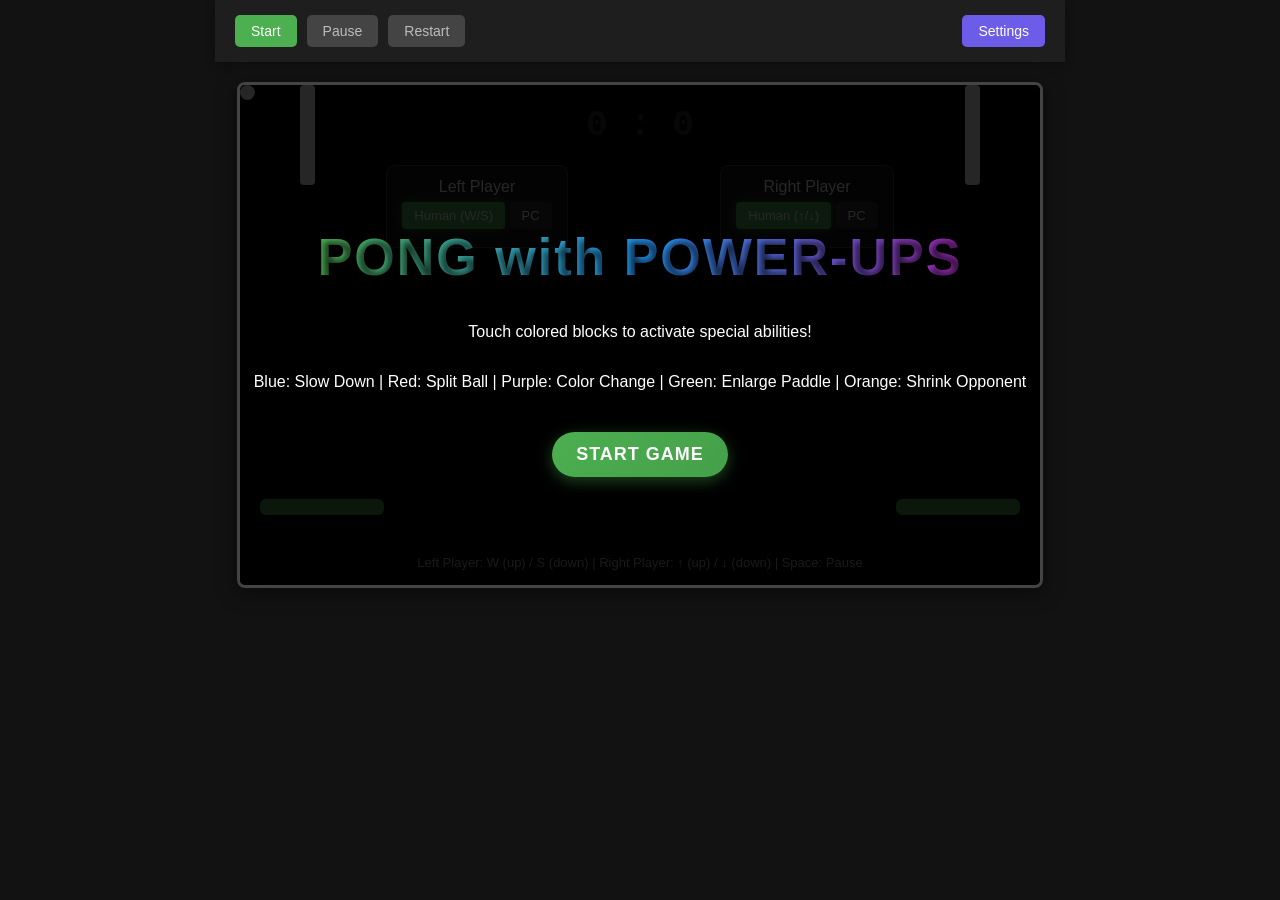
<file: VibeCoding/index_1774662921_2.html>
<!DOCTYPE html>
<html lang="en">
<head>
<meta charset="UTF-8">
<meta name="viewport" content="width=device-width, initial-scale=1.0">
<title>Pong Game with Power-ups</title>
<style>
  body {
    margin: 0;
    padding: 0;
    display: flex;
    flex-direction: column;
    justify-content: flex-start;
    align-items: center;
    min-height: 100vh;
    background-color: #121212;
    font-family: 'Segoe UI', Tahoma, Geneva, Verdana, sans-serif;
    color: #fff;
    overflow: hidden;
  }
  #operation-bar {
    width: 100%;
    max-width: 850px;
    background-color: #1e1e1e;
    padding: 15px 20px;
    box-shadow: 0 2px 10px rgba(0, 0, 0, 0.3);
    display: flex;
    justify-content: space-between;
    align-items: center;
    box-sizing: border-box;
    z-index: 100;
  }
  #game-controls {
    display: flex;
    gap: 10px;
  }
  #settings-btn {
    background-color: #6c5ce7;
    color: white;
    border: none;
    padding: 8px 16px;
    border-radius: 5px;
    cursor: pointer;
    font-weight: 500;
    transition: background-color 0.3s;
  }
  #settings-btn:hover {
    background-color: #5649c9;
  }
  .control-btn {
    padding: 8px 16px;
    font-size: 14px;
    background-color: #4CAF50;
    color: white;
    border: none;
    border-radius: 5px;
    cursor: pointer;
    transition: background-color 0.3s;
    font-weight: 500;
  }
  .control-btn:hover {
    background-color: #45a049;
  }
  .control-btn:disabled {
    background-color: #555;
    cursor: not-allowed;
    opacity: 0.7;
  }
  #game-container {
    position: relative;
    width: 800px;
    height: 500px;
    border: 3px solid #444;
    background-color: #000;
    margin: 20px 0;
    border-radius: 8px;
    overflow: hidden;
    box-shadow: 0 4px 20px rgba(0, 0, 0, 0.5);
  }
  #ball {
    position: absolute;
    width: 15px;
    height: 15px;
    background-color: #fff;
    border-radius: 50%;
    transition: background-color 0.3s;
  }
  .paddle {
    position: absolute;
    width: 15px;
    height: 100px;
    background-color: #fff;
    transition: height 0.3s, background-color 0.3s;
    border-radius: 4px;
  }
  #player1-paddle {
    left: 60px;
  }
  #player2-paddle {
    right: 60px;
  }
  #score {
    position: absolute;
    top: 20px;
    width: 100%;
    text-align: center;
    color: #333;
    font-size: 36px;
    font-weight: bold;
    font-family: 'Courier New', monospace;
    text-shadow: 2px 2px 4px rgba(0, 0, 0, 0.5);
    z-index: 5;
  }
  #controls {
    position: absolute;
    bottom: 15px;
    width: 100%;
    text-align: center;
    color: #aaa;
    font-size: 13px;
    z-index: 5;
  }
  #mode-controls {
    position: absolute;
    top: 80px;
    width: 100%;
    display: flex;
    justify-content: space-around;
    padding: 0 70px;
    box-sizing: border-box;
    z-index: 5;
  }
  .mode-panel {
    background-color: rgba(30, 30, 30, 0.8);
    padding: 12px 15px;
    border-radius: 8px;
    color: white;
    text-align: center;
    border: 1px solid #444;
    backdrop-filter: blur(5px);
  }
  .mode-btn {
    margin: 6px 0;
    padding: 6px 12px;
    font-size: 13px;
    background-color: #333;
    color: white;
    border: none;
    border-radius: 4px;
    cursor: pointer;
    transition: all 0.2s;
  }
  .mode-btn:hover {
    background-color: #444;
  }
  .mode-btn.active {
    background-color: #4CAF50;
    box-shadow: 0 0 8px rgba(76, 175, 80, 0.6);
  }
  #start-screen {
    position: absolute;
    width: 100%;
    height: 100%;
    display: flex;
    flex-direction: column;
    justify-content: center;
    align-items: center;
    background-color: rgba(0, 0, 0, 0.85);
    color: #fff;
    z-index: 20;
  }
  #start-button {
    margin-top: 25px;
    padding: 12px 24px;
    font-size: 18px;
    background: linear-gradient(135deg, #4CAF50, #45a049);
    color: white;
    border: none;
    border-radius: 30px;
    cursor: pointer;
    font-weight: bold;
    text-transform: uppercase;
    letter-spacing: 1px;
    box-shadow: 0 4px 15px rgba(76, 175, 80, 0.4);
    transition: all 0.3s;
  }
  #start-button:hover {
    transform: translateY(-2px);
    box-shadow: 0 6px 20px rgba(76, 175, 80, 0.6);
  }
  .game-title {
    font-size: 52px;
    margin-bottom: 20px;
    text-shadow: 3px 3px 6px rgba(0, 0, 0, 0.7);
    letter-spacing: 2px;
    background: linear-gradient(90deg, #4CAF50, #2196F3, #9C27B0);
    -webkit-background-clip: text;
    -webkit-text-fill-color: transparent;
    font-weight: bold;
  }
  .buff-block {
    position: absolute;
    width: 20px;
    height: 20px;
    border-radius: 6px;
    z-index: 3;
    display: none;
    box-shadow: 0 0 10px rgba(255, 255, 255, 0.5);
    animation: pulse 2s infinite;
  }
  @keyframes pulse {
    0% { transform: scale(1); }
    50% { transform: scale(1.1); }
    100% { transform: scale(1); }
  }
  .buff-slow { background-color: #3498db; }
  .buff-split { background-color: #e74c3c; }
  .buff-color { background-color: #9b59b6; }
  .buff-enlarge { background-color: #2ecc71; }
  .buff-shrink { background-color: #f39c12; }
  .active-buff {
    position: absolute;
    bottom: 70px;
    padding: 8px 12px;
    border-radius: 6px;
    font-size: 12px;
    color: white;
    text-align: center;
    font-weight: 500;
    min-width: 100px;
    box-shadow: 0 2px 8px rgba(0, 0, 0, 0.3);
  }
  #player1-buffs { left: 20px; background-color: rgba(76, 175, 80, 0.9); }
  #player2-buffs { right: 20px; background-color: rgba(76, 175, 80, 0.9); }
  .ball-clone {
    position: absolute;
    width: 15px;
    height: 15px;
    border-radius: 50%;
    z-index: 2;
  }
  /* Settings Panel */
  #settings-panel {
    position: fixed;
    top: 0;
    left: 0;
    width: 100%;
    height: 100%;
    background-color: rgba(0, 0, 0, 0.9);
    display: none;
    flex-direction: column;
    align-items: center;
    justify-content: center;
    z-index: 1000;
    padding: 20px;
    box-sizing: border-box;
  }
  .settings-container {
    background-color: #1e1e1e;
    padding: 30px;
    border-radius: 15px;
    width: 100%;
    max-width: 650px;
    box-shadow: 0 10px 30px rgba(0, 0, 0, 0.5);
    border: 1px solid #333;
  }
  .settings-title {
    font-size: 28px;
    margin-bottom: 25px;
    text-align: center;
    color: #fff;
    font-weight: bold;
    text-shadow: 2px 2px 4px rgba(0, 0, 0, 0.3);
  }
  .settings-group {
    margin-bottom: 25px;
    padding-bottom: 20px;
    border-bottom: 1px solid #333;
  }
  .settings-group:last-child {
    border-bottom: none;
    margin-bottom: 0;
    padding-bottom: 0;
  }
  .settings-label {
    display: block;
    margin-bottom: 15px;
    font-weight: 600;
    color: #ddd;
    font-size: 18px;
  }
  .settings-row {
    display: flex;
    align-items: center;
    margin-bottom: 15px;
  }
  .settings-row label {
    width: 220px;
    font-size: 14px;
    color: #bbb;
  }
  .slider-container {
    flex: 1;
    display: flex;
    align-items: center;
    gap: 15px;
  }
  .settings-slider {
    flex: 1;
    height: 8px;
    border-radius: 4px;
    background: #333;
    outline: none;
    -webkit-appearance: none;
  }
  .settings-slider::-webkit-slider-thumb {
    -webkit-appearance: none;
    width: 20px;
    height: 20px;
    border-radius: 50%;
    background: #4CAF50;
    cursor: pointer;
    box-shadow: 0 2px 6px rgba(0, 0, 0, 0.3);
  }
  .settings-slider::-moz-range-thumb {
    width: 20px;
    height: 20px;
    border-radius: 50%;
    background: #4CAF50;
    cursor: pointer;
    border: none;
    box-shadow: 0 2px 6px rgba(0, 0, 0, 0.3);
  }
  .value-display {
    width: 50px;
    text-align: center;
    font-weight: bold;
    color: #4CAF50;
  }
  .settings-input {
    width: 80px;
    padding: 8px;
    border-radius: 4px;
    border: 1px solid #444;
    background-color: #2a2a2a;
    color: #fff;
    text-align: center;
  }
  .settings-btns {
    display: flex;
    justify-content: center;
    gap: 20px;
    margin-top: 20px;
  }
  .settings-btn {
    padding: 10px 25px;
    border: none;
    border-radius: 5px;
    cursor: pointer;
    font-weight: 500;
    font-size: 16px;
    transition: all 0.3s;
  }
  #save-settings {
    background-color: #4CAF50;
    color: white;
  }
  #save-settings:hover {
    background-color: #45a049;
  }
  #cancel-settings {
    background-color: #f44336;
    color: white;
  }
  #cancel-settings:hover {
    background-color: #d32f2f;
  }
  .tooltip {
    position: relative;
    display: inline-block;
    margin-left: 8px;
    cursor: help;
  }
  .tooltip .tooltiptext {
    visibility: hidden;
    width: 250px;
    background-color: #333;
    color: #fff;
    text-align: center;
    border-radius: 6px;
    padding: 10px;
    position: absolute;
    z-index: 1;
    bottom: 125%;
    left: 50%;
    transform: translateX(-50%);
    opacity: 0;
    transition: opacity 0.3s;
    font-size: 12px;
    box-shadow: 0 2px 8px rgba(0, 0, 0, 0.4);
  }
  .tooltip:hover .tooltiptext {
    visibility: visible;
    opacity: 1;
  }
</style>
</head>
<body>
  <!-- Operation Bar -->
  <div id="operation-bar">
    <div id="game-controls">
      <button id="start-btn" class="control-btn">Start</button>
      <button id="pause-btn" class="control-btn" disabled>Pause</button>
      <button id="restart-button" class="control-btn" disabled>Restart</button>
    </div>
    <button id="settings-btn" class="control-btn">Settings</button>
  </div>

  <!-- Game Container -->
  <div id="game-container">
    <div id="score">0 : 0</div>
    <div id="mode-controls">
      <div class="mode-panel">
        <div>Left Player</div>
        <button id="left-human" class="mode-btn active">Human (W/S)</button>
        <button id="left-pc" class="mode-btn">PC</button>
      </div>
      <div class="mode-panel">
        <div>Right Player</div>
        <button id="right-human" class="mode-btn active">Human (↑/↓)</button>
        <button id="right-pc" class="mode-btn">PC</button>
      </div>
    </div>
    <div id="controls">Left Player: W (up) / S (down) | Right Player: ↑ (up) / ↓ (down) | Space: Pause</div>
    <div id="player1-buffs" class="active-buff"></div>
    <div id="player2-buffs" class="active-buff"></div>
    <div id="ball"></div>
    <div id="player1-paddle" class="paddle"></div>
    <div id="player2-paddle" class="paddle"></div>

    <!-- Buff blocks -->
    <div id="buff-slow1" class="buff-block buff-slow" title="Slow Down: Reduces ball speed by 20% for 3 rounds"></div>
    <div id="buff-split1" class="buff-block buff-split" title="Split: Ball splits into 3 copies"></div>
    <div id="buff-color1" class="buff-block buff-color" title="Color: Changes ball color randomly for 5 rounds"></div>
    <div id="buff-enlarge1" class="buff-block buff-enlarge" title="Enlarge: Makes your paddle 50% larger for 3 rounds"></div>
    <div id="buff-shrink1" class="buff-block buff-shrink" title="Shrink: Makes opponent's paddle 40% smaller for 3 rounds"></div>
    
    <div id="buff-slow2" class="buff-block buff-slow" title="Slow Down: Reduces ball speed by 20% for 3 rounds"></div>
    <div id="buff-split2" class="buff-block buff-split" title="Split: Ball splits into 3 copies"></div>
    <div id="buff-color2" class="buff-block buff-color" title="Color: Changes ball color randomly for 5 rounds"></div>
    <div id="buff-enlarge2" class="buff-block buff-enlarge" title="Enlarge: Makes your paddle 50% larger for 3 rounds"></div>
    <div id="buff-shrink2" class="buff-block buff-shrink" title="Shrink: Makes opponent's paddle 40% smaller for 3 rounds"></div>

    <div id="start-screen">
      <h1 class="game-title">PONG with POWER-UPS</h1>
      <p>Touch colored blocks to activate special abilities!</p>
      <p>Blue: Slow Down | Red: Split Ball | Purple: Color Change | Green: Enlarge Paddle | Orange: Shrink Opponent</p>
      <button id="start-button">START GAME</button>
    </div>
  </div>

  <!-- Settings Panel -->
  <div id="settings-panel">
    <div class="settings-container">
      <h2 class="settings-title">Game Settings</h2>
      <div class="settings-group">
        <h3 class="settings-label">Buff Settings</h3>
        <div class="settings-row">
          <label for="buff-frequency">Buff Refresh Speed Level:</label>
          <div class="slider-container">
            <input type="range" id="buff-frequency" class="settings-slider" min="0" max="5" value="3">
            <span id="buff-frequency-value" class="value-display">3</span>
          </div>
          <div class="tooltip">
            <span>?</span>
            <span class="tooltiptext">0: No buffs | 1: 1 block per 10 rounds | 2: 2 blocks per 10 rounds | 3: 3 blocks per 10 rounds | 4: 4 blocks per 10 rounds | 5: 5 blocks per 10 rounds</span>
          </div>
        </div>
      </div>
      <div class="settings-group">
        <h3 class="settings-label">Ball Settings</h3>
        <div class="settings-row">
          <label for="ball-base-speed">Base Ball Speed:</label>
          <input type="number" id="ball-base-speed" class="settings-input" min="1" max="15" value="5">
          <div class="tooltip">
            <span>?</span>
            <span class="tooltiptext">Initial speed of the ball (1-15)</span>
          </div>
        </div>
        <div class="settings-row">
          <label for="ball-min-speed">Minimum Ball Speed:</label>
          <input type="number" id="ball-min-speed" class="settings-input" min="1" max="10" value="2">
          <div class="tooltip">
            <span>?</span>
            <span class="tooltiptext">Minimum allowed ball speed (1-10)</span>
          </div>
        </div>
        <div class="settings-row">
          <label for="ball-max-speed">Maximum Ball Speed:</label>
          <input type="number" id="ball-max-speed" class="settings-input" min="5" max="20" value="12">
          <div class="tooltip">
            <span>?</span>
            <span class="tooltiptext">Maximum allowed ball speed (5-20)</span>
          </div>
        </div>
        <div class="settings-row">
          <label for="ball-speed-ratio">Speed Increase Ratio:</label>
          <input type="number" id="ball-speed-ratio" class="settings-input" min="1.1" max="1.5" step="0.1" value="1.1">
          <div class="tooltip">
            <span>?</span>
            <span class="tooltiptext">Multiplier applied to ball speed after each paddle hit (1.1-1.5)</span>
          </div>
        </div>
      </div>
      <div class="settings-group">
        <h3 class="settings-label">Paddle Settings</h3>
        <div class="settings-row">
          <label for="paddle-min-length">Minimum Paddle Length:</label>
          <input type="number" id="paddle-min-length" class="settings-input" min="30" max="100" value="60">
          <div class="tooltip">
            <span>?</span>
            <span class="tooltiptext">Minimum paddle height in pixels (30-100)</span>
          </div>
        </div>
        <div class="ss
</file>
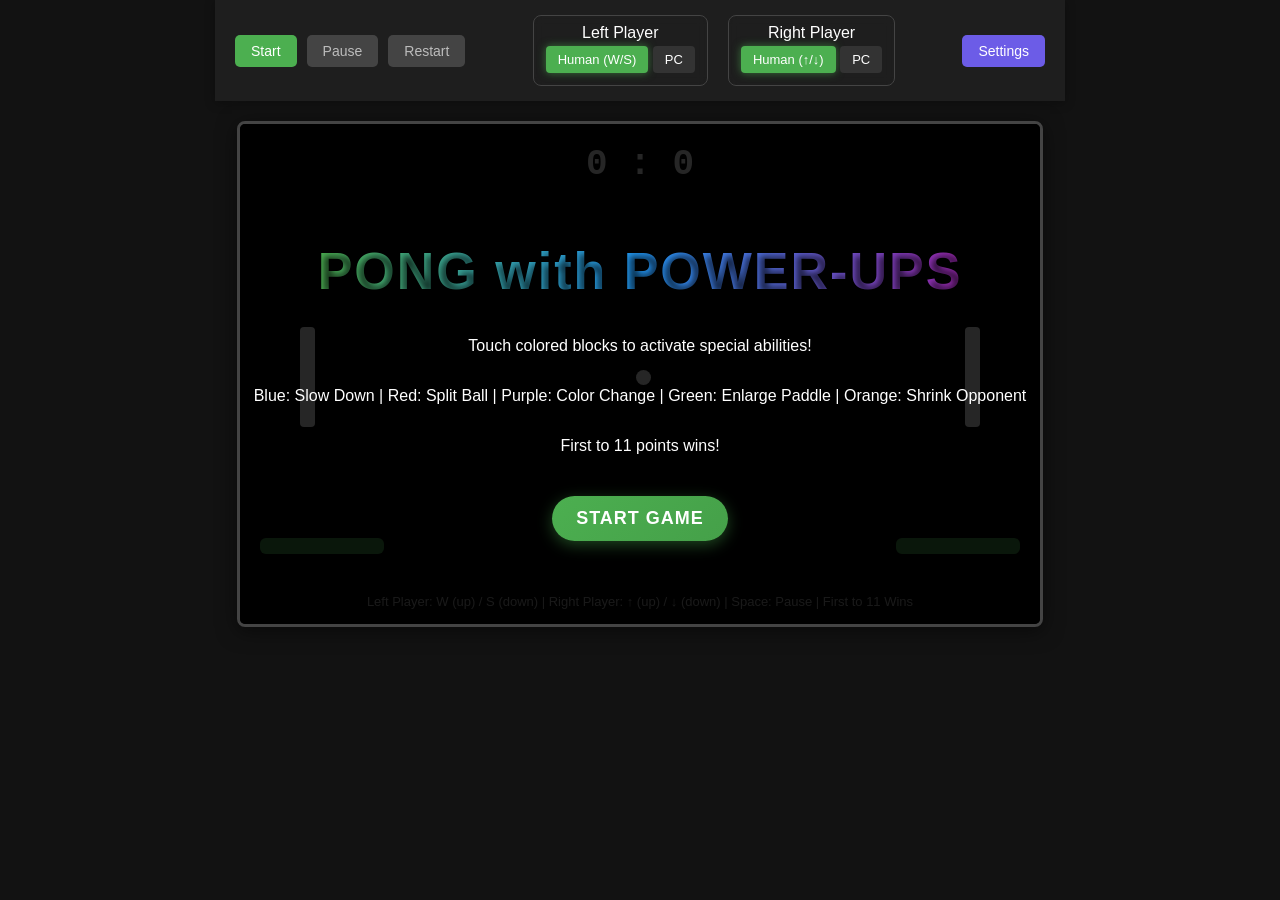
<file: VibeCoding/Qwen_html_20260328_4mhsd6pdf.html>
<!DOCTYPE html>
<html lang="en">
<head>
<meta charset="UTF-8">
<meta name="viewport" content="width=device-width, initial-scale=1.0">
<title>Pong Game with Power-ups</title>
<link rel="stylesheet" href="style.css">
</head>
<body>
<!-- Operation Bar -->
<div id="operation-bar">
<div id="game-controls">
<button id="start-btn" class="control-btn">Start</button>
<button id="pause-btn" class="control-btn" disabled>Pause</button>
<button id="restart-button" class="control-btn" disabled>Restart</button>
</div>
<div id="mode-controls">
<div class="mode-panel">
<div>Left Player</div>
<button id="left-human" class="mode-btn active">Human (W/S)</button>
<button id="left-pc" class="mode-btn">PC</button>
</div>
<div class="mode-panel">
<div>Right Player</div>
<button id="right-human" class="mode-btn active">Human (↑/↓)</button>
<button id="right-pc" class="mode-btn">PC</button>
</div>
</div>
<button id="settings-btn" class="control-btn">Settings</button>
</div>
<!-- Game Container -->
<div id="game-container">
<div id="score">0 : 0</div>
<div id="controls">
Left Player: W (up) / S (down) | Right Player: ↑ (up) / ↓ (down) | Space: Pause | First to 11 Wins
</div>
<div id="player1-buffs" class="active-buff"></div>
<div id="player2-buffs" class="active-buff"></div>
<div id="ball"></div>
<div id="player1-paddle" class="paddle"></div>
<div id="player2-paddle" class="paddle"></div>
<!-- Buff blocks -->
<div id="buff-slow1" class="buff-block buff-slow" title="Slow Down: Reduces ball speed by 20% for 3 rounds"></div>
<div id="buff-split1" class="buff-block buff-split" title="Split: Ball splits into 3 copies"></div>
<div id="buff-color1" class="buff-block buff-color" title="Color: Changes ball color randomly for 5 rounds"></div>
<div id="buff-enlarge1" class="buff-block buff-enlarge" title="Enlarge: Makes your paddle 50% larger for 3 rounds"></div>
<div id="buff-shrink1" class="buff-block buff-shrink" title="Shrink: Makes opponent's paddle 40% smaller for 3 rounds"></div>
<div id="buff-slow2" class="buff-block buff-slow" title="Slow Down: Reduces ball speed by 20% for 3 rounds"></div>
<div id="buff-split2" class="buff-block buff-split" title="Split: Ball splits into 3 copies"></div>
<div id="buff-color2" class="buff-block buff-color" title="Color: Changes ball color randomly for 5 rounds"></div>
<div id="buff-enlarge2" class="buff-block buff-enlarge" title="Enlarge: Makes your paddle 50% larger for 3 rounds"></div>
<div id="buff-shrink2" class="buff-block buff-shrink" title="Shrink: Makes opponent's paddle 40% smaller for 3 rounds"></div>
<div id="start-screen">
<h1 class="game-title">PONG with POWER-UPS</h1>
<p>Touch colored blocks to activate special abilities!</p>
<p>Blue: Slow Down | Red: Split Ball | Purple: Color Change | Green: Enlarge Paddle | Orange: Shrink Opponent</p>
<p>First to 11 points wins!</p>
<button id="start-button">START GAME</button>
</div>
</div>
<!-- Settings Panel -->
<div id="settings-panel">
<div class="settings-container">
<h2 class="settings-title">Game Settings</h2>
<div class="settings-group">
<h3 class="settings-label">Buff Settings</h3>
<div class="settings-row">
<label for="buff-frequency">Buff Refresh Speed Level:</label>
<div class="slider-container">
<input type="range" id="buff-frequency" class="settings-slider" min="0" max="5" value="3">
<span id="buff-frequency-value" class="value-display">3</span>
</div>
<div class="tooltip">
<span>?</span>
<span class="tooltiptext">0: No buffs | 1: 1 block per 10 rounds | 2: 2 blocks per 10 rounds | 3: 3 blocks per 10 rounds | 4: 4 blocks per 10 rounds | 5: 5 blocks per 10 rounds</span>
</div>
</div>
</div>
<div class="settings-group">
<h3 class="settings-label">Ball Settings</h3>
<div class="settings-row">
<label for="ball-base-speed">Base Ball Speed:</label>
<input type="number" id="ball-base-speed" class="settings-input" min="1" max="15" value="5">
<div class="tooltip">
<span>?</span>
<span class="tooltiptext">Initial speed of the ball (1-15)</span>
</div>
</div>
<div class="settings-row">
<label for="ball-min-speed">Minimum Ball Speed:</label>
<input type="number" id="ball-min-speed" class="settings-input" min="1" max="10" value="2">
<div class="tooltip">
<span>?</span>
<span class="tooltiptext">Minimum allowed ball speed (1-10)</span>
</div>
</div>
<div class="settings-row">
<label for="ball-max-speed">Maximum Ball Speed:</label>
<input type="number" id="ball-max-speed" class="settings-input" min="5" max="20" value="12">
<div class="tooltip">
<span>?</span>
<span class="tooltiptext">Maximum allowed ball speed (5-20)</span>
</div>
</div>
<div class="settings-row">
<label for="ball-speed-ratio">Speed Increase Ratio:</label>
<input type="number" id="ball-speed-ratio" class="settings-input" min="1.1" max="1.5" step="0.1" value="1.1">
<div class="tooltip">
<span>?</span>
<span class="tooltiptext">Multiplier applied to ball speed after each paddle hit (1.1-1.5)</span>
</div>
</div>
</div>
<div class="settings-group">
<h3 class="settings-label">Paddle Settings</h3>
<div class="settings-row">
<label for="paddle-min-length">Minimum Paddle Length:</label>
<input type="number" id="paddle-min-length" class="settings-input" min="30" max="100" value="60">
<div class="tooltip">
<span>?</span>
<span class="tooltiptext">Minimum paddle height in pixels (30-100)</span>
</div>
</div>
<div class="settings-row">
<label for="paddle-max-length">Maximum Paddle Length:</label>
<input type="number" id="paddle-max-length" class="settings-input" min="100" max="200" value="120">
<div class="tooltip">
<span>?</span>
<span class="tooltiptext">Maximum paddle height in pixels (100-200)</span>
</div>
</div>
<div class="settings-row">
<label for="paddle-size-ratio">Size Change Ratio:</label>
<input type="number" id="paddle-size-ratio" class="settings-input" min="1.1" max="1.5" step="0.1" value="1.2">
<div class="tooltip">
<span>?</span>
<span class="tooltiptext">Multiplier for paddle size buffs (1.1-1.5)</span>
</div>
</div>
</div>
<div class="settings-btns">
<button id="save-settings" class="settings-btn">Save & Resume</button>
<button id="cancel-settings" class="settings-btn">Cancel</button>
</div>
</div>
</div>
<script src="script.js"></script>
</body>
</html>
</file>
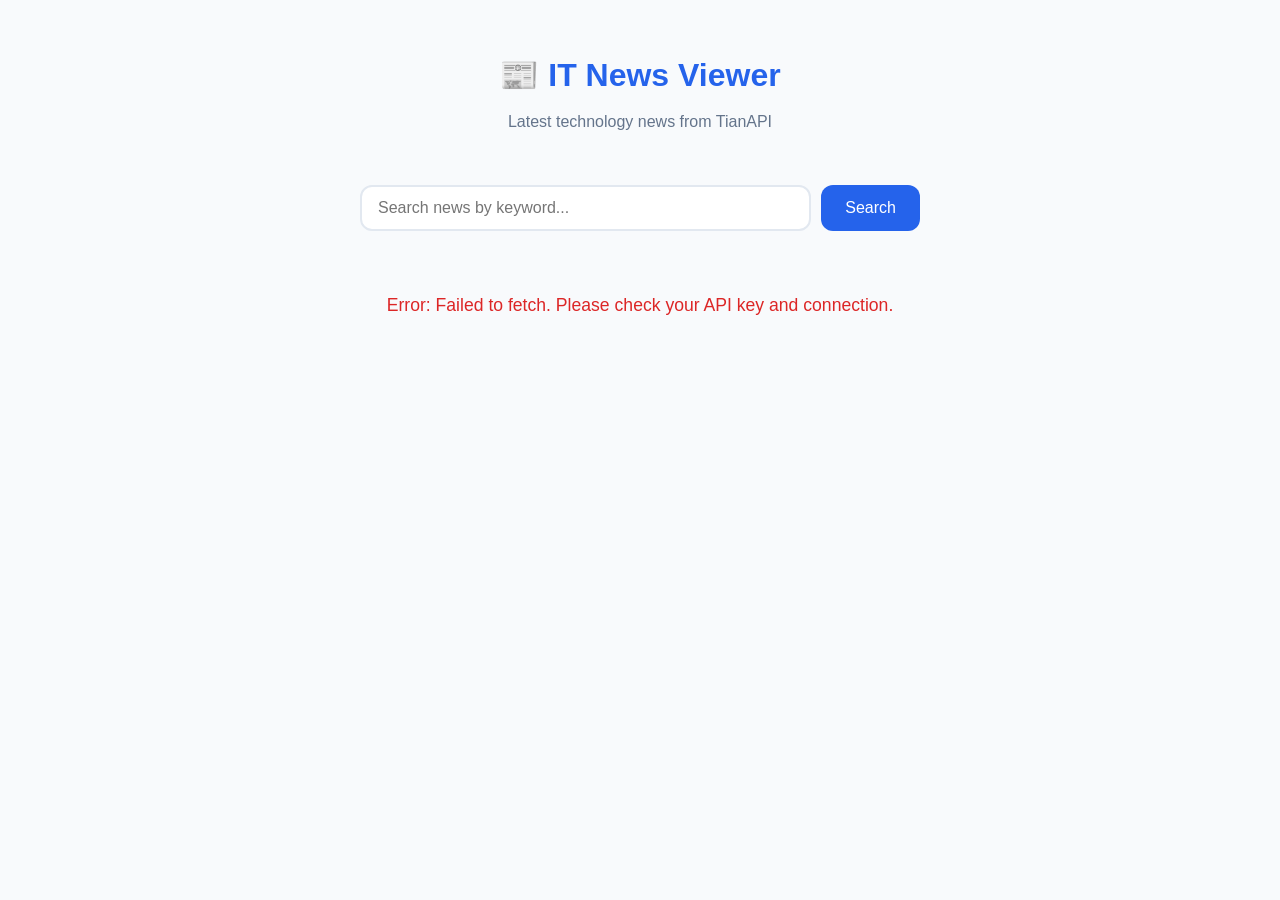
<file: VibeCoding/test/new3.html>
<!DOCTYPE html>
<html lang="en">
<head>
  <meta charset="UTF-8" />
  <meta name="viewport" content="width=device-width, initial-scale=1.0"/>
  <title>IT News Viewer</title>
  <style>
    :root {
      --primary: #2563eb;
      --primary-hover: #1d4ed8;
      --bg: #f8fafc;
      --card-bg: #ffffff;
      --text: #1e293b;
      --text-secondary: #64748b;
      --border: #e2e8f0;
      --shadow: 0 4px 6px -1px rgb(0 0 0 / 0.1), 0 2px 4px -2px rgb(0 0 0 / 0.1);
      --shadow-hover: 0 10px 15px -3px rgb(0 0 0 / 0.1), 0 4px 6px -4px rgb(0 0 0 / 0.1);
      --radius: 12px;
    }

    * {
      box-sizing: border-box;
      margin: 0;
      padding: 0;
    }

    body {
      font-family: -apple-system, BlinkMacSystemFont, 'Segoe UI', Roboto, Oxygen, Ubuntu, sans-serif;
      background: var(--bg);
      color: var(--text);
      line-height: 1.6;
      padding: 20px;
    }

    .container {
      max-width: 1200px;
      margin: 0 auto;
    }

    header {
      text-align: center;
      padding: 30px 20px;
      margin-bottom: 20px;
    }

    header h1 {
      font-size: 2rem;
      font-weight: 700;
      color: var(--primary);
      margin-bottom: 8px;
    }

    header p {
      color: var(--text-secondary);
      font-size: 1rem;
    }

    .search-box {
      display: flex;
      gap: 10px;
      max-width: 600px;
      margin: 20px auto;
      padding: 0 20px;
    }

    .search-box input {
      flex: 1;
      padding: 12px 16px;
      border: 2px solid var(--border);
      border-radius: var(--radius);
      font-size: 1rem;
      transition: border-color 0.2s;
      outline: none;
    }

    .search-box input:focus {
      border-color: var(--primary);
    }

    .search-box button {
      padding: 12px 24px;
      background: var(--primary);
      color: white;
      border: none;
      border-radius: var(--radius);
      font-size: 1rem;
      font-weight: 500;
      cursor: pointer;
      transition: background 0.2s;
    }

    .search-box button:hover {
      background: var(--primary-hover);
    }

    .status {
      text-align: center;
      padding: 40px 20px;
      color: var(--text-secondary);
      font-size: 1.1rem;
    }

    .status.loading {
      color: var(--primary);
    }

    .status.error {
      color: #dc2626;
    }

    .news-grid {
      display: grid;
      grid-template-columns: repeat(auto-fill, minmax(320px, 1fr));
      gap: 20px;
      padding: 0 20px 40px;
    }

    .news-card {
      background: var(--card-bg);
      border-radius: var(--radius);
      box-shadow: var(--shadow);
      overflow: hidden;
      transition: transform 0.2s, box-shadow 0.2s;
      display: flex;
      flex-direction: column;
    }

    .news-card:hover {
      transform: translateY(-4px);
      box-shadow: var(--shadow-hover);
    }

    .news-image {
      width: 100%;
      height: 180px;
      object-fit: cover;
      background: var(--border);
      display: block;
    }

    .news-image.placeholder {
      display: flex;
      align-items: center;
      justify-content: center;
      color: var(--text-secondary);
      font-size: 0.9rem;
      background: linear-gradient(135deg, #667eea 0%, #764ba2 100%);
      color: white;
    }

    .news-content {
      padding: 16px;
      flex: 1;
      display: flex;
      flex-direction: column;
      gap: 10px;
    }

    .news-title {
      font-size: 1.1rem;
      font-weight: 600;
      line-height: 1.4;
    }

    .news-title a {
      color: var(--text);
      text-decoration: none;
      transition: color 0.2s;
    }

    .news-title a:hover {
      color: var(--primary);
    }

    .news-meta {
      display: flex;
      gap: 12px;
      font-size: 0.875rem;
      color: var(--text-secondary);
      flex-wrap: wrap;
    }

    .news-source {
      font-weight: 500;
      color: var(--primary);
    }

    .news-description {
      font-size: 0.95rem;
      color: var(--text-secondary);
      line-height: 1.5;
      display: -webkit-box;
      -webkit-line-clamp: 3;
      -webkit-box-orient: vertical;
      overflow: hidden;
    }

    .no-results {
      text-align: center;
      padding: 60px 20px;
      color: var(--text-secondary);
      font-size: 1.1rem;
    }

    @media (max-width: 640px) {
      header h1 {
        font-size: 1.5rem;
      }

      .search-box {
        flex-direction: column;
      }

      .search-box button {
        width: 100%;
      }

      .news-grid {
        grid-template-columns: 1fr;
      }
    }
  </style>
</head>
<body>
  <div class="container">
    <header>
      <h1>📰 IT News Viewer</h1>
      <p>Latest technology news from TianAPI</p>
    </header>

    <div class="search-box">
      <input type="text" id="searchInput" placeholder="Search news by keyword..." />
      <button id="searchBtn">Search</button>
    </div>

    <div id="status" class="status loading">Loading news...</div>
    <div id="newsGrid" class="news-grid"></div>
  </div>

  <script>
    // ================== API CONFIGURATION ==================
    // ⚠️ IMPORTANT: Replace '{YOUR_API_KEY}' with your actual TianAPI key
    const API_KEY = 'bd729d51d22a210931de970ea7298f77';
    const API_URL = `https://apis.tianapi.com/it/index?key=${API_KEY}&num=20`;
    // =======================================================

    let allNews = [];

    const statusEl = document.getElementById('status');
    const newsGridEl = document.getElementById('newsGrid');
    const searchInput = document.getElementById('searchInput');
    const searchBtn = document.getElementById('searchBtn');

    // Fetch news from API
    async function fetchNews() {
      try {
        showStatus('Loading news...', 'loading');
        
        const response = await fetch(API_URL);
        
        if (!response.ok) {
          throw new Error(`HTTP error! status: ${response.status}`);
        }
        
        const data = await response.json();
        
        // Validate API response
        if (data.code !== 200) {
          throw new Error(data.msg || `API error code: ${data.code}`);
        }
        
        if (!data.result?.newslist || !Array.isArray(data.result.newslist)) {
          throw new Error('Invalid news data format');
        }
        
        allNews = data.result.newslist;
        renderNews(allNews);
        showStatus('', null);
        
      } catch (error) {
        console.error('Failed to fetch news:', error);
        showStatus(`Error: ${error.message}. Please check your API key and connection.`, 'error');
        newsGridEl.innerHTML = '';
      }
    }

    // Display status message
    function showStatus(message, type) {
      if (!message) {
        statusEl.style.display = 'none';
        statusEl.className = 'status';
        return;
      }
      statusEl.style.display = 'block';
      statusEl.textContent = message;
      statusEl.className = `status ${type || ''}`;
    }

    // Render news cards
    function renderNews(newsList) {
      if (newsList.length === 0) {
        newsGridEl.innerHTML = '<div class="no-results">No news found matching your search.</div>';
        return;
      }

      newsGridEl.innerHTML = newsList.map(news => {
        const title = news.title || 'Untitled';
        const url = news.url || '#';
        const source = news.source || 'Unknown';
        const ctime = news.ctime || '';
        const description = news.description || '';
        const picUrl = news.picUrl || '';

        // Format date if possible
        const formattedDate = ctime ? new Date(ctime).toLocaleDateString('en-US', {
          year: 'numeric',
          month: 'short',
          day: 'numeric'
        }) : '';

        // Image handling
        const imageHtml = picUrl 
          ? `<img class="news-image" src="${picUrl}" alt="${title}" onerror="this.parentElement.innerHTML='<div class=\\'news-image placeholder\\'>📷 No Image</div>'">`
          : `<div class="news-image placeholder">📷 No Image</div>`;

        return `
          <article class="news-card">
            ${imageHtml}
            <div class="news-content">
              <h2 class="news-title">
                <a href="${url}" target="_blank" rel="noopener noreferrer">${escapeHtml(title)}</a>
              </h2>
              <div class="news-meta">
                <span class="news-source">${escapeHtml(source)}</span>
                ${formattedDate ? `<span>• ${formattedDate}</span>` : ''}
              </div>
              ${description ? `<p class="news-description">${escapeHtml(description)}</p>` : ''}
            </div>
          </article>
        `;
      }).join('');
    }

    // Filter news by keyword (client-side)
    function filterNews(keyword) {
      if (!keyword || !keyword.trim()) {
        renderNews(allNews);
        return;
      }
      
      const lowerKeyword = keyword.toLowerCase().trim();
      const filtered = allNews.filter(news => {
        const title = (news.title || '').toLowerCase();
        const description = (news.description || '').toLowerCase();
        const source = (news.source || '').toLowerCase();
        return title.includes(lowerKeyword) || 
               description.includes(lowerKeyword) || 
               source.includes(lowerKeyword);
      });
      
      renderNews(filtered);
      
      if (filtered.length === 0) {
        showStatus(`No results found for "${keyword}"`, null);
      } else {
        showStatus('', null);
      }
    }

    // Escape HTML to prevent XSS
    function escapeHtml(text) {
      const div = document.createElement('div');
      div.textContent = text;
      return div.innerHTML;
    }

    // Event listeners
    searchBtn.addEventListener('click', () => {
      filterNews(searchInput.value);
    });

    searchInput.addEventListener('keypress', (e) => {
      if (e.key === 'Enter') {
        filterNews(searchInput.value);
      }
    });

    searchInput.addEventListener('input', (e) => {
      // Optional: real-time filtering as user types
      // filterNews(e.target.value);
    });

    // Initialize
    document.addEventListener('DOMContentLoaded', () => {
      // Warn if API key not replaced
      if (API_KEY === '{YOUR_API_KEY}' || !API_KEY) {
        showStatus('⚠️ Please replace {YOUR_API_KEY} with your actual TianAPI key in the code.', 'error');
        return;
      }
      fetchNews();
    });
  </script>
</body>
</html>
</file>
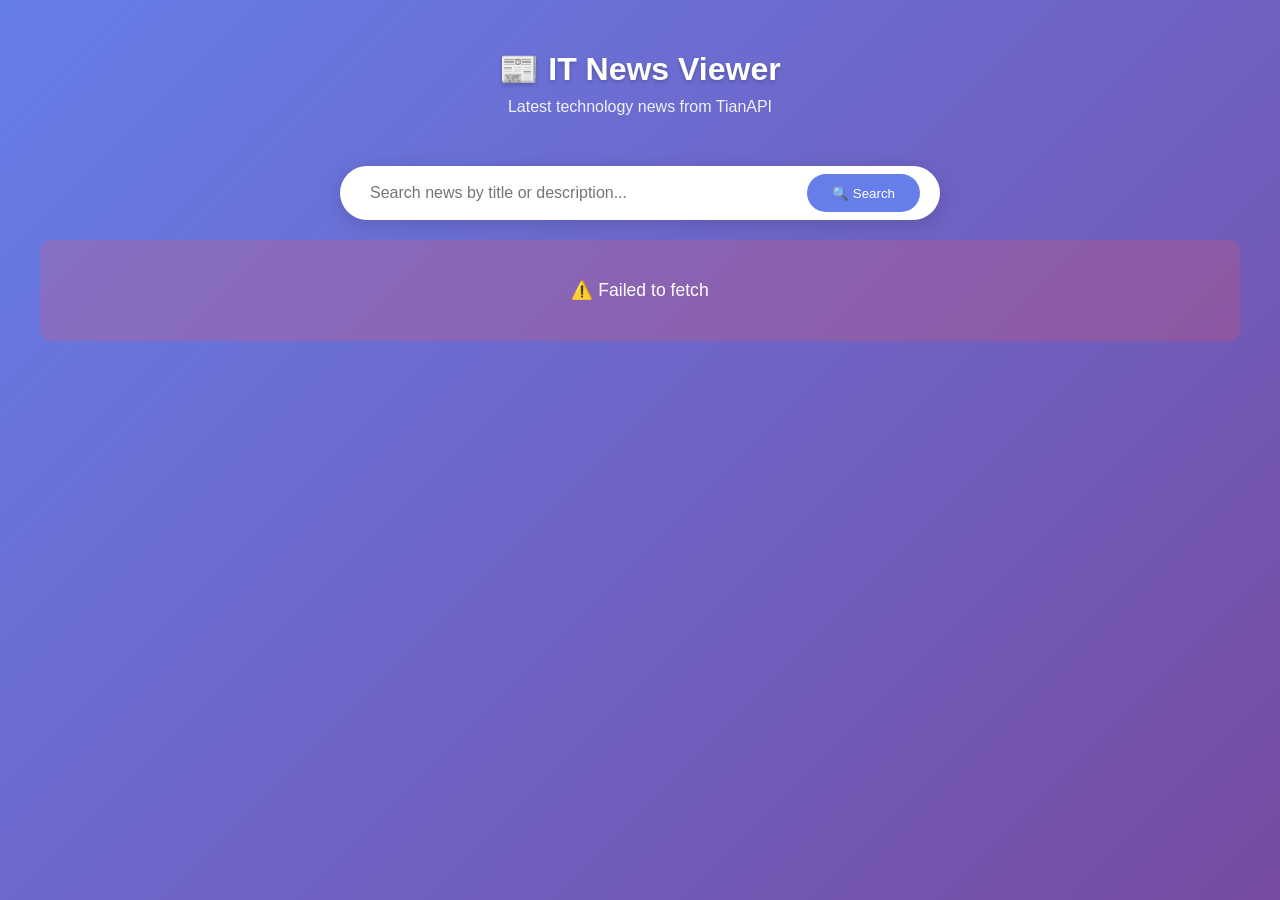
<file: VibeCoding/test/news2.html>
<!DOCTYPE html>
<html lang="en">
<head>
  <meta charset="UTF-8" />
  <meta name="viewport" content="width=device-width, initial-scale=1.0"/>
  <title>IT News Viewer</title>
  <style>
    * {
      box-sizing: border-box;
      margin: 0;
      padding: 0;
    }

    body {
      font-family: -apple-system, BlinkMacSystemFont, 'Segoe UI', Roboto, Oxygen, Ubuntu, sans-serif;
      background: linear-gradient(135deg, #667eea 0%, #764ba2 100%);
      min-height: 100vh;
      padding: 20px;
      color: #333;
    }

    .container {
      max-width: 1200px;
      margin: 0 auto;
    }

    header {
      text-align: center;
      padding: 30px 20px;
      color: white;
    }

    header h1 {
      font-size: 2rem;
      margin-bottom: 10px;
      text-shadow: 0 2px 4px rgba(0,0,0,0.2);
    }

    header p {
      opacity: 0.9;
      font-size: 1rem;
    }

    .search-box {
      background: white;
      border-radius: 50px;
      padding: 8px 20px;
      display: flex;
      gap: 10px;
      max-width: 600px;
      margin: 20px auto;
      box-shadow: 0 4px 20px rgba(0,0,0,0.15);
    }

    .search-box input {
      flex: 1;
      border: none;
      outline: none;
      font-size: 1rem;
      padding: 10px;
    }

    .search-box button {
      background: #667eea;
      color: white;
      border: none;
      padding: 10px 25px;
      border-radius: 25px;
      cursor: pointer;
      font-weight: 500;
      transition: background 0.2s;
    }

    .search-box button:hover {
      background: #5568d3;
    }

    .status {
      text-align: center;
      padding: 40px 20px;
      color: white;
      font-size: 1.1rem;
    }

    .status.error {
      background: rgba(255, 82, 82, 0.2);
      border-radius: 12px;
      margin: 20px 0;
    }

    .news-grid {
      display: grid;
      grid-template-columns: repeat(auto-fill, minmax(320px, 1fr));
      gap: 20px;
      padding: 10px;
    }

    .news-card {
      background: white;
      border-radius: 12px;
      overflow: hidden;
      box-shadow: 0 4px 15px rgba(0,0,0,0.1);
      transition: transform 0.2s, box-shadow 0.2s;
      display: flex;
      flex-direction: column;
    }

    .news-card:hover {
      transform: translateY(-5px);
      box-shadow: 0 8px 25px rgba(0,0,0,0.15);
    }

    .news-image {
      width: 100%;
      height: 180px;
      object-fit: cover;
      background: #f0f0f0;
      display: block;
    }

    .news-content {
      padding: 16px;
      flex: 1;
      display: flex;
      flex-direction: column;
    }

    .news-title {
      font-size: 1.1rem;
      font-weight: 600;
      margin-bottom: 10px;
      line-height: 1.4;
    }

    .news-title a {
      color: #333;
      text-decoration: none;
      transition: color 0.2s;
    }

    .news-title a:hover {
      color: #667eea;
    }

    .news-meta {
      font-size: 0.85rem;
      color: #666;
      margin-bottom: 10px;
      display: flex;
      gap: 12px;
      flex-wrap: wrap;
    }

    .news-description {
      font-size: 0.95rem;
      color: #555;
      line-height: 1.5;
      margin-bottom: 15px;
      flex: 1;
    }

    .news-source {
      font-size: 0.8rem;
      color: #888;
      padding-top: 10px;
      border-top: 1px solid #eee;
    }

    .loading {
      display: flex;
      justify-content: center;
      align-items: center;
      min-height: 200px;
    }

    .spinner {
      width: 40px;
      height: 40px;
      border: 4px solid rgba(255,255,255,0.3);
      border-top-color: white;
      border-radius: 50%;
      animation: spin 1s linear infinite;
    }

    @keyframes spin {
      to { transform: rotate(360deg); }
    }

    .no-results {
      text-align: center;
      padding: 40px 20px;
      color: white;
      background: rgba(255,255,255,0.1);
      border-radius: 12px;
      margin: 20px 0;
    }

    @media (max-width: 768px) {
      header h1 {
        font-size: 1.5rem;
      }

      .search-box {
        flex-direction: column;
        border-radius: 12px;
        padding: 15px;
      }

      .search-box input {
        width: 100%;
      }

      .search-box button {
        width: 100%;
      }

      .news-grid {
        grid-template-columns: 1fr;
      }
    }
  </style>
</head>
<body>
  <div class="container">
    <header>
      <h1>📰 IT News Viewer</h1>
      <p>Latest technology news from TianAPI</p>
    </header>

    <div class="search-box">
      <input type="text" id="searchInput" placeholder="Search news by title or description..." />
      <button onclick="filterNews()">🔍 Search</button>
    </div>

    <div id="status" class="status loading">
      <div class="spinner"></div>
      <p style="margin-top: 15px;">Loading news...</p>
    </div>

    <div id="newsGrid" class="news-grid"></div>
  </div>

  <script>
    // ================= API Configuration =================
    const API_KEY = 'bd729d51d22a210931de970ea7298f77';
    const API_URL = 'https://apis.tianapi.com/it/index';

    // ================= Global Variables =================
    let allNews = [];
    const newsGrid = document.getElementById('newsGrid');
    const statusEl = document.getElementById('status');
    const searchInput = document.getElementById('searchInput');

    // ================= Default Image Fallback =================
    const DEFAULT_IMAGE = 'data:image/svg+xml,%3Csvg xmlns="http://www.w3.org/2000/svg" width="400" height="200" viewBox="0 0 400 200"%3E%3Crect fill="%23f0f0f0" width="400" height="200"/%3E%3Ctext fill="%23999" font-family="sans-serif" font-size="14" x="50%25" y="50%25" text-anchor="middle" dy=".3em"%3ENo Image Available%3C/text%3E%3C/svg%3E';

    // ================= Format Date =================
    function formatDateTime(dateTimeStr) {
      if (!dateTimeStr) return '';
      const date = new Date(dateTimeStr);
      if (isNaN(date.getTime())) return dateTimeStr;
      return date.toLocaleString('zh-CN', {
        year: 'numeric',
        month: '2-digit',
        day: '2-digit',
        hour: '2-digit',
        minute: '2-digit'
      });
    }

    // ================= Create News Card =================
    function createNewsCard(news) {
      const card = document.createElement('div');
      card.className = 'news-card';

      const title = news.title || 'Untitled';
      const url = news.url || '#';
      const source = news.source || 'Unknown Source';
      const ctime = formatDateTime(news.ctime);
      const description = news.description || 'No description available.';
      const picUrl = news.picUrl || '';

      card.innerHTML = `
        <img 
          class="news-image" 
          src="${picUrl}" 
          alt="${title}"
          onerror="this.src='${DEFAULT_IMAGE}'; this.onerror=null;"
          loading="lazy"
        />
        <div class="news-content">
          <h3 class="news-title">
            <a href="${url}" target="_blank" rel="noopener noreferrer">${title}</a>
          </h3>
          <div class="news-meta">
            <span>📅 ${ctime}</span>
            <span>📰 ${source}</span>
          </div>
          <p class="news-description">${description}</p>
          <div class="news-source">Source: ${source}</div>
        </div>
      `;

      return card;
    }

    // ================= Render News =================
    function renderNews(newsList) {
      newsGrid.innerHTML = '';

      if (!newsList || newsList.length === 0) {
        newsGrid.innerHTML = `
          <div class="no-results">
            <p>😕 No news found matching your search.</p>
            <p style="margin-top: 10px; opacity: 0.8;">Try different keywords or clear the search.</p>
          </div>
        `;
        return;
      }

      newsList.forEach(news => {
        const card = createNewsCard(news);
        newsGrid.appendChild(card);
      });
    }

    // ================= Filter News (Client-side) =================
    function filterNews() {
      const keyword = searchInput.value.trim().toLowerCase();

      if (!keyword) {
        renderNews(allNews);
        return;
      }

      const filtered = allNews.filter(news => {
        const title = (news.title || '').toLowerCase();
        const description = (news.description || '').toLowerCase();
        return title.includes(keyword) || description.includes(keyword);
      });

      renderNews(filtered);
    }

    // ================= Allow Enter Key to Search =================
    searchInput.addEventListener('keypress', (e) => {
      if (e.key === 'Enter') {
        filterNews();
      }
    });

    // ================= Show Status Message =================
    function showStatus(message, isError = false) {
      statusEl.className = `status${isError ? ' error' : ''}`;
      statusEl.innerHTML = `<p>${message}</p>`;
      statusEl.style.display = message ? 'block' : 'none';
    }

    // ================= Fetch News from API =================
    async function fetchNews() {
      try {
        showStatus('Loading news...', false);
        statusEl.style.display = 'block';
        newsGrid.innerHTML = '';

        const response = await fetch(`${API_URL}?key=${API_KEY}&num=20`);

        if (!response.ok) {
          throw new Error(`HTTP error! status: ${response.status}`);
        }

        const data = await response.json();

        // Check API response code
        if (data.code !== 200) {
          throw new Error(data.msg || `API returned code: ${data.code}`);
        }

        // Extract newslist from correct path
        const newslist = data.result?.newslist;

        if (!newslist || !Array.isArray(newslist) || newslist.length === 0) {
          throw new Error('No news articles found in the response.');
        }

        // Store in global variable for client-side search
        allNews = newslist;

        // Hide loading status and render news
        statusEl.style.display = 'none';
        renderNews(allNews);

      } catch (error) {
        console.error('Error fetching news:', error);
        showStatus(`⚠️ ${error.message || 'Failed to load news. Please try again later.'}`, true);
        newsGrid.innerHTML = '';
      }
    }

    // ================= Initialize =================
    document.addEventListener('DOMContentLoaded', () => {
      // Warn if API key not configured
      if (API_KEY === '{YOUR_API_KEY}' || !API_KEY) {
        showStatus('⚠️ Please configure your TianAPI key in the code.', true);
        return;
      }

      fetchNews();
    });
  </script>
</body>
</html>
</file>
<file: VibeCoding/test/style.css>
* {
    margin: 0;
    padding: 0;
    box-sizing: border-box;
}

body {
    font-family: Arial, sans-serif;
    background-color: #1a1a2e;
    color: #eee;
    min-height: 100vh;
    display: flex;
    justify-content: center;
    align-items: center;
}

.game-container {
    max-width: 1200px;
    width: 100%;
    padding: 20px;
}

.header {
    text-align: center;
    margin-bottom: 20px;
}

.header h1 {
    color: #00d9ff;
    font-size: 2.5rem;
    margin-bottom: 15px;
    text-shadow: 0 0 10px rgba(0, 217, 255, 0.5);
}

.score-display {
    font-size: 3rem;
    font-weight: bold;
    margin-bottom: 20px;
    color: #fff;
}

.controls {
    display: flex;
    justify-content: center;
    gap: 10px;
    margin-bottom: 20px;
}

.controls button {
    padding: 10px 20px;
    font-size: 1rem;
    border: none;
    border-radius: 5px;
    cursor: pointer;
    background-color: #00d9ff;
    color: #1a1a2e;
    font-weight: bold;
    transition: all 0.3s ease;
}

.controls button:hover {
    background-color: #00b8d9;
    transform: scale(1.05);
}

.game-info {
    display: flex;
    flex-direction: column;
    align-items: center;
    margin-bottom: 20px;
}

.player-info {
    display: flex;
    justify-content: center;
    gap: 50px;
    margin-bottom: 15px;
}

.left-player, .right-player {
    background-color: #16213e;
    padding: 15px 25px;
    border-radius: 8px;
    border: 2px solid #00d9ff;
}

.left-player h3, .right-player h3 {
    color: #00d9ff;
    margin-bottom: 5px;
}

.control-hint {
    background-color: #16213e;
    padding: 10px 20px;
    border-radius: 5px;
    font-size: 0.9rem;
    color: #aaa;
}

.game-description {
    text-align: center;
    margin-bottom: 20px;
}

.game-description h2 {
    color: #00d9ff;
    margin-bottom: 15px;
    font-size: 1.3rem;
}

.power-ups {
    display: flex;
    flex-wrap: wrap;
    justify-content: center;
    gap: 10px;
}

.power-up {
    padding: 8px 15px;
    border-radius: 5px;
    font-size: 0.85rem;
    font-weight: bold;
}

.power-up.blue {
    background-color: #0066ff;
    color: white;
}

.power-up.red {
    background-color: #ff3333;
    color: white;
}

.power-up.purple {
    background-color: #9933ff;
    color: white;
}

.power-up.green {
    background-color: #33ff66;
    color: #1a1a2e;
}

.power-up.orange {
    background-color: #ff9933;
    color: #1a1a2e;
}

.game-canvas {
    display: flex;
    justify-content: center;
    margin-bottom: 20px;
}

#gameCanvas {
    background-color: #0f0f23;
    border: 3px solid #00d9ff;
    border-radius: 5px;
    box-shadow: 0 0 20px rgba(0, 217, 255, 0.3);
}

.settings-modal {
    display: none;
    position: fixed;
    top: 0;
    left: 0;
    width: 100%;
    height: 100%;
    background-color: rgba(0, 0, 0, 0.8);
    z-index: 1000;
    justify-content: center;
    align-items: center;
}

.settings-modal.active {
    display: flex;
}

.modal-content {
    background-color: #16213e;
    padding: 30px;
    border-radius: 10px;
    max-width: 600px;
    width: 90%;
    max-height: 80vh;
    overflow-y: auto;
    border: 2px solid #00d9ff;
}

.modal-content h2 {
    color: #00d9ff;
    text-align: center;
    margin-bottom: 20px;
}

.setting-section {
    margin-bottom: 25px;
}

.setting-section h3 {
    color: #00d9ff;
    margin-bottom: 15px;
    font-size: 1.1rem;
    border-bottom: 1px solid #00d9ff;
    padding-bottom: 5px;
}

.setting-section label {
    display: block;
    margin-bottom: 15px;
}

.setting-section select,
.setting-section input[type="number"] {
    width: 100%;
    padding: 8px 12px;
    margin-top: 5px;
    border: 2px solid #00d9ff;
    border-radius: 5px;
    background-color: #1a1a2e;
    color: #eee;
    font-size: 1rem;
}

.setting-section select:focus,
.setting-section input[type="number"]:focus {
    outline: none;
    box-shadow: 0 0 10px rgba(0, 217, 255, 0.5);
}

.setting-section .hint {
    display: block;
    font-size: 0.8rem;
    color: #aaa;
    margin-top: 5px;
}

.modal-buttons {
    display: flex;
    justify-content: center;
    gap: 15px;
    margin-top: 20px;
}

.modal-buttons button {
    padding: 12px 30px;
    font-size: 1rem;
    border: none;
    border-radius: 5px;
    cursor: pointer;
    font-weight: bold;
    transition: all 0.3s ease;
}

#save-btn {
    background-color: #33ff66;
    color: #1a1a2e;
}

#save-btn:hover {
    background-color: #29cc52;
    transform: scale(1.05);
}

#cancel-btn {
    background-color: #ff3333;
    color: white;
}

#cancel-btn:hover {
    background-color: #cc2929;
    transform: scale(1.05);
}

@media (max-width: 768px) {
    .header h1 {
        font-size: 1.8rem;
    }

    .score-display {
        font-size: 2rem;
    }

    .player-info {
        flex-direction: column;
        gap: 15px;
    }

    .power-ups {
        flex-direction: column;
        align-items: center;
    }

    .controls {
        flex-wrap: wrap;
    }
}
</file>
<file: VibeCoding/style.css>
body {
margin: 0;
padding: 0;
display: flex;
flex-direction: column;
justify-content: flex-start;
align-items: center;
min-height: 100vh;
background-color: #121212;
font-family: 'Segoe UI', Tahoma, Geneva, Verdana, sans-serif;
color: #fff;
overflow: hidden;
}
#operation-bar {
width: 100%;
max-width: 850px;
background-color: #1e1e1e;
padding: 15px 20px;
box-shadow: 0 2px 10px rgba(0, 0, 0, 0.3);
display: flex;
justify-content: space-between;
align-items: center;
box-sizing: border-box;
z-index: 100;
}
#game-controls {
display: flex;
gap: 10px;
}
#settings-btn {
background-color: #6c5ce7;
color: white;
border: none;
padding: 8px 16px;
border-radius: 5px;
cursor: pointer;
font-weight: 500;
transition: background-color 0.3s;
}
#settings-btn:hover {
background-color: #5649c9;
}
.control-btn {
padding: 8px 16px;
font-size: 14px;
background-color: #4CAF50;
color: white;
border: none;
border-radius: 5px;
cursor: pointer;
transition: background-color 0.3s;
font-weight: 500;
}
.control-btn:hover {
background-color: #45a049;
}
.control-btn:disabled {
background-color: #555;
cursor: not-allowed;
opacity: 0.7;
}
#game-container {
position: relative;
width: 800px;
height: 500px;
border: 3px solid #444;
background-color: #000;
margin: 20px 0;
border-radius: 8px;
overflow: hidden;
box-shadow: 0 4px 20px rgba(0, 0, 0, 0.5);
}
#ball {
position: absolute;
width: 15px;
height: 15px;
background-color: #fff;
border-radius: 50%;
transition: background-color 0.3s;
}
.paddle {
position: absolute;
width: 15px;
height: 100px;
background-color: #fff;
transition: height 0.3s, background-color 0.3s;
border-radius: 4px;
}
#player1-paddle {
left: 60px;
}
#player2-paddle {
right: 60px;
}
#score {
position: absolute;
top: 20px;
width: 100%;
text-align: center;
color: #fff;
font-size: 36px;
font-weight: bold;
font-family: 'Courier New', monospace;
text-shadow: 2px 2px 4px rgba(0, 0, 0, 0.5);
z-index: 5;
}
#controls {
position: absolute;
bottom: 15px;
width: 100%;
text-align: center;
color: #aaa;
font-size: 13px;
z-index: 5;
}
#mode-controls {
display: flex;
gap: 20px;
align-items: center;
}
.mode-panel {
background-color: rgba(30, 30, 30, 0.8);
padding: 8px 12px;
border-radius: 8px;
color: white;
text-align: center;
border: 1px solid #444;
backdrop-filter: blur(5px);
}
.mode-btn {
margin: 4px 0;
padding: 6px 12px;
font-size: 13px;
background-color: #333;
color: white;
border: none;
border-radius: 4px;
cursor: pointer;
transition: all 0.2s;
}
.mode-btn:hover {
background-color: #444;
}
.mode-btn.active {
background-color: #4CAF50;
box-shadow: 0 0 8px rgba(76, 175, 80, 0.6);
}
#start-screen {
position: absolute;
width: 100%;
height: 100%;
display: flex;
flex-direction: column;
justify-content: center;
align-items: center;
background-color: rgba(0, 0, 0, 0.85);
color: #fff;
z-index: 20;
}
#start-button {
margin-top: 25px;
padding: 12px 24px;
font-size: 18px;
background: linear-gradient(135deg, #4CAF50, #45a049);
color: white;
border: none;
border-radius: 30px;
cursor: pointer;
font-weight: bold;
text-transform: uppercase;
letter-spacing: 1px;
box-shadow: 0 4px 15px rgba(76, 175, 80, 0.4);
transition: all 0.3s;
}
#start-button:hover {
transform: translateY(-2px);
box-shadow: 0 6px 20px rgba(76, 175, 80, 0.6);
}
.game-title {
font-size: 52px;
margin-bottom: 20px;
text-shadow: 3px 3px 6px rgba(0, 0, 0, 0.7);
letter-spacing: 2px;
background: linear-gradient(90deg, #4CAF50, #2196F3, #9C27B0);
-webkit-background-clip: text;
-webkit-text-fill-color: transparent;
font-weight: bold;
}
.buff-block {
position: absolute;
width: 20px;
height: 20px;
border-radius: 6px;
z-index: 3;
display: none;
box-shadow: 0 0 10px rgba(255, 255, 255, 0.5);
animation: pulse 2s infinite;
}
@keyframes pulse {
0% { transform: scale(1); }
50% { transform: scale(1.1); }
100% { transform: scale(1); }
}
.buff-slow { background-color: #3498db; }
.buff-split { background-color: #e74c3c; }
.buff-color { background-color: #9b59b6; }
.buff-enlarge { background-color: #2ecc71; }
.buff-shrink { background-color: #f39c12; }
.active-buff {
position: absolute;
bottom: 70px;
padding: 8px 12px;
border-radius: 6px;
font-size: 12px;
color: white;
text-align: center;
font-weight: 500;
min-width: 100px;
box-shadow: 0 2px 8px rgba(0, 0, 0, 0.3);
}
#player1-buffs {
left: 20px;
background-color: rgba(76, 175, 80, 0.9);
}
#player2-buffs {
right: 20px;
background-color: rgba(76, 175, 80, 0.9);
}
.ball-clone {
position: absolute;
width: 15px;
height: 15px;
border-radius: 50%;
z-index: 2;
}
/* Settings Panel */
#settings-panel {
position: fixed;
top: 0;
left: 0;
width: 100%;
height: 100%;
background-color: rgba(0, 0, 0, 0.9);
display: none;
flex-direction: column;
align-items: center;
justify-content: center;
z-index: 1000;
padding: 20px;
box-sizing: border-box;
}
.settings-container {
background-color: #1e1e1e;
padding: 30px;
border-radius: 15px;
width: 100%;
max-width: 650px;
box-shadow: 0 10px 30px rgba(0, 0, 0, 0.5);
border: 1px solid #333;
}
.settings-title {
font-size: 28px;
margin-bottom: 25px;
text-align: center;
color: #fff;
font-weight: bold;
text-shadow: 2px 2px 4px rgba(0, 0, 0, 0.3);
}
.settings-group {
margin-bottom: 25px;
padding-bottom: 20px;
border-bottom: 1px solid #333;
}
.settings-group:last-child {
border-bottom: none;
margin-bottom: 0;
padding-bottom: 0;
}
.settings-label {
display: block;
margin-bottom: 15px;
font-weight: 600;
color: #ddd;
font-size: 18px;
}
.settings-row {
display: flex;
align-items: center;
margin-bottom: 15px;
}
.settings-row label {
width: 220px;
font-size: 14px;
color: #bbb;
}
.slider-container {
flex: 1;
display: flex;
align-items: center;
gap: 15px;
}
.settings-slider {
flex: 1;
height: 8px;
border-radius: 4px;
background: #333;
outline: none;
-webkit-appearance: none;
}
.settings-slider::-webkit-slider-thumb {
-webkit-appearance: none;
width: 20px;
height: 20px;
border-radius: 50%;
background: #4CAF50;
cursor: pointer;
box-shadow: 0 2px 6px rgba(0, 0, 0, 0.3);
}
.settings-slider::-moz-range-thumb {
width: 20px;
height: 20px;
border-radius: 50%;
background: #4CAF50;
cursor: pointer;
border: none;
box-shadow: 0 2px 6px rgba(0, 0, 0, 0.3);
}
.value-display {
width: 50px;
text-align: center;
font-weight: bold;
color: #4CAF50;
}
.settings-input {
width: 80px;
padding: 8px;
border-radius: 4px;
border: 1px solid #444;
background-color: #2a2a2a;
color: #fff;
text-align: center;
}
.settings-btns {
display: flex;
justify-content: center;
gap: 20px;
margin-top: 20px;
}
.settings-btn {
padding: 10px 25px;
border: none;
border-radius: 5px;
cursor: pointer;
font-weight: 500;
font-size: 16px;
transition: all 0.3s;
}
#save-settings {
background-color: #4CAF50;
color: white;
}
#save-settings:hover {
background-color: #45a049;
}
#cancel-settings {
background-color: #f44336;
color: white;
}
#cancel-settings:hover {
background-color: #d32f2f;
}
.tooltip {
position: relative;
display: inline-block;
margin-left: 8px;
cursor: help;
}
.tooltip .tooltiptext {
visibility: hidden;
width: 250px;
background-color: #333;
color: #fff;
text-align: center;
border-radius: 6px;
padding: 10px;
position: absolute;
z-index: 1;
bottom: 125%;
left: 50%;
transform: translateX(-50%);
opacity: 0;
transition: opacity 0.3s;
font-size: 12px;
box-shadow: 0 2px 8px rgba(0, 0, 0, 0.4);
}
.tooltip:hover .tooltiptext {
visibility: visible;
opacity: 1;
}
</file>
